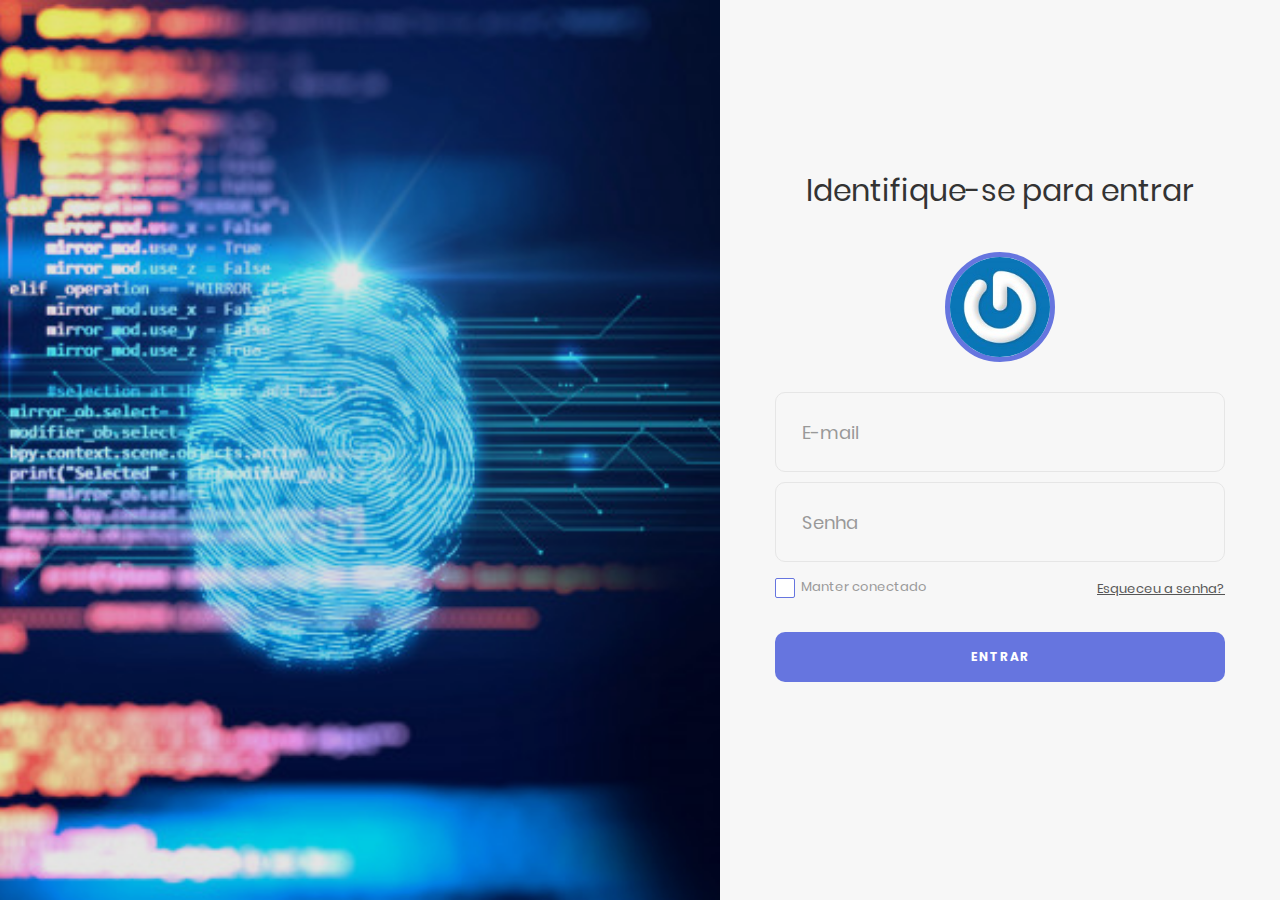
<file: index.html>
<!DOCTYPE html>
<html lang="en">

<head>
	<title>Growdev Login</title>
	<meta charset="UTF-8">
	<meta name="viewport" content="width=device-width, initial-scale=1">
	<link rel="stylesheet" type="text/css" href="./css/util.css">
	<link rel="stylesheet" type="text/css" href="./css/main.css">
</head>

<body style="background-color: #666666;">

	<div class="limiter">
		<div class="container-login100">
			<div class="wrap-login100">
				<div class="login100-form">
					<span class="login100-form-title p-b-43">
						Identifique-se para entrar
					</span>

					<div id="img-login">
						<div class="img-login-content">
							<img src="./images/user.jpg" id="foto" />
						</div>
					</div>

					<div class="wrap-input100">
						<input onblur="trocafoto()" class="input100" type="text" name="email" id="email" autocomplete="no" placeholder="E-mail">
						<span class="focus-input100"></span>
					</div>

					<div class="wrap-input100">
						<input class="input100" type="password" name="password" id="password" placeholder="Senha">
						<span class="focus-input100"></span>
					</div>

					<div class="flex-sb-m w-full p-t-3 p-b-32">
						<div class="contact100-form-checkbox">
							<input class="input-checkbox100" id="ckb1" type="checkbox" name="manter">
							<label class="label-checkbox100" for="ckb1">
								Manter conectado
							</label>
						</div>

						<div>
							<a href="#" class="txt1">
								Esqueceu a senha?
							</a>
						</div>
					</div>

					<div class="container-login100-form-btn">
						<button class="login100-form-btn" id="fazerlogin" onclick="entrar(event)">
							Entrar
						</button>
					</div>
				</div>

				<div class="login100-more" style="background-image: url('images/bg-01.jpg');">
				</div>
			</div>
		</div>
	</div>

	<script src="./scripts/users.data.js"></script>
	<script src="./scripts/script.js"></script>
</body>

</html>
</file>
<file: css/util.css>
/*[ FONT SIZE ]
///////////////////////////////////////////////////////////
*/
.fs-1 {font-size: 1px;}
.fs-2 {font-size: 2px;}
.fs-3 {font-size: 3px;}
.fs-4 {font-size: 4px;}
.fs-5 {font-size: 5px;}
.fs-6 {font-size: 6px;}
.fs-7 {font-size: 7px;}
.fs-8 {font-size: 8px;}
.fs-9 {font-size: 9px;}
.fs-10 {font-size: 10px;}
.fs-11 {font-size: 11px;}
.fs-12 {font-size: 12px;}
.fs-13 {font-size: 13px;}
.fs-14 {font-size: 14px;}
.fs-15 {font-size: 15px;}
.fs-16 {font-size: 16px;}
.fs-17 {font-size: 17px;}
.fs-18 {font-size: 18px;}
.fs-19 {font-size: 19px;}
.fs-20 {font-size: 20px;}
.fs-21 {font-size: 21px;}
.fs-22 {font-size: 22px;}
.fs-23 {font-size: 23px;}
.fs-24 {font-size: 24px;}
.fs-25 {font-size: 25px;}
.fs-26 {font-size: 26px;}
.fs-27 {font-size: 27px;}
.fs-28 {font-size: 28px;}
.fs-29 {font-size: 29px;}
.fs-30 {font-size: 30px;}
.fs-31 {font-size: 31px;}
.fs-32 {font-size: 32px;}
.fs-33 {font-size: 33px;}
.fs-34 {font-size: 34px;}
.fs-35 {font-size: 35px;}
.fs-36 {font-size: 36px;}
.fs-37 {font-size: 37px;}
.fs-38 {font-size: 38px;}
.fs-39 {font-size: 39px;}
.fs-40 {font-size: 40px;}
.fs-41 {font-size: 41px;}
.fs-42 {font-size: 42px;}
.fs-43 {font-size: 43px;}
.fs-44 {font-size: 44px;}
.fs-45 {font-size: 45px;}
.fs-46 {font-size: 46px;}
.fs-47 {font-size: 47px;}
.fs-48 {font-size: 48px;}
.fs-49 {font-size: 49px;}
.fs-50 {font-size: 50px;}
.fs-51 {font-size: 51px;}
.fs-52 {font-size: 52px;}
.fs-53 {font-size: 53px;}
.fs-54 {font-size: 54px;}
.fs-55 {font-size: 55px;}
.fs-56 {font-size: 56px;}
.fs-57 {font-size: 57px;}
.fs-58 {font-size: 58px;}
.fs-59 {font-size: 59px;}
.fs-60 {font-size: 60px;}
.fs-61 {font-size: 61px;}
.fs-62 {font-size: 62px;}
.fs-63 {font-size: 63px;}
.fs-64 {font-size: 64px;}
.fs-65 {font-size: 65px;}
.fs-66 {font-size: 66px;}
.fs-67 {font-size: 67px;}
.fs-68 {font-size: 68px;}
.fs-69 {font-size: 69px;}
.fs-70 {font-size: 70px;}
.fs-71 {font-size: 71px;}
.fs-72 {font-size: 72px;}
.fs-73 {font-size: 73px;}
.fs-74 {font-size: 74px;}
.fs-75 {font-size: 75px;}
.fs-76 {font-size: 76px;}
.fs-77 {font-size: 77px;}
.fs-78 {font-size: 78px;}
.fs-79 {font-size: 79px;}
.fs-80 {font-size: 80px;}
.fs-81 {font-size: 81px;}
.fs-82 {font-size: 82px;}
.fs-83 {font-size: 83px;}
.fs-84 {font-size: 84px;}
.fs-85 {font-size: 85px;}
.fs-86 {font-size: 86px;}
.fs-87 {font-size: 87px;}
.fs-88 {font-size: 88px;}
.fs-89 {font-size: 89px;}
.fs-90 {font-size: 90px;}
.fs-91 {font-size: 91px;}
.fs-92 {font-size: 92px;}
.fs-93 {font-size: 93px;}
.fs-94 {font-size: 94px;}
.fs-95 {font-size: 95px;}
.fs-96 {font-size: 96px;}
.fs-97 {font-size: 97px;}
.fs-98 {font-size: 98px;}
.fs-99 {font-size: 99px;}
.fs-100 {font-size: 100px;}
.fs-101 {font-size: 101px;}
.fs-102 {font-size: 102px;}
.fs-103 {font-size: 103px;}
.fs-104 {font-size: 104px;}
.fs-105 {font-size: 105px;}
.fs-106 {font-size: 106px;}
.fs-107 {font-size: 107px;}
.fs-108 {font-size: 108px;}
.fs-109 {font-size: 109px;}
.fs-110 {font-size: 110px;}
.fs-111 {font-size: 111px;}
.fs-112 {font-size: 112px;}
.fs-113 {font-size: 113px;}
.fs-114 {font-size: 114px;}
.fs-115 {font-size: 115px;}
.fs-116 {font-size: 116px;}
.fs-117 {font-size: 117px;}
.fs-118 {font-size: 118px;}
.fs-119 {font-size: 119px;}
.fs-120 {font-size: 120px;}
.fs-121 {font-size: 121px;}
.fs-122 {font-size: 122px;}
.fs-123 {font-size: 123px;}
.fs-124 {font-size: 124px;}
.fs-125 {font-size: 125px;}
.fs-126 {font-size: 126px;}
.fs-127 {font-size: 127px;}
.fs-128 {font-size: 128px;}
.fs-129 {font-size: 129px;}
.fs-130 {font-size: 130px;}
.fs-131 {font-size: 131px;}
.fs-132 {font-size: 132px;}
.fs-133 {font-size: 133px;}
.fs-134 {font-size: 134px;}
.fs-135 {font-size: 135px;}
.fs-136 {font-size: 136px;}
.fs-137 {font-size: 137px;}
.fs-138 {font-size: 138px;}
.fs-139 {font-size: 139px;}
.fs-140 {font-size: 140px;}
.fs-141 {font-size: 141px;}
.fs-142 {font-size: 142px;}
.fs-143 {font-size: 143px;}
.fs-144 {font-size: 144px;}
.fs-145 {font-size: 145px;}
.fs-146 {font-size: 146px;}
.fs-147 {font-size: 147px;}
.fs-148 {font-size: 148px;}
.fs-149 {font-size: 149px;}
.fs-150 {font-size: 150px;}
.fs-151 {font-size: 151px;}
.fs-152 {font-size: 152px;}
.fs-153 {font-size: 153px;}
.fs-154 {font-size: 154px;}
.fs-155 {font-size: 155px;}
.fs-156 {font-size: 156px;}
.fs-157 {font-size: 157px;}
.fs-158 {font-size: 158px;}
.fs-159 {font-size: 159px;}
.fs-160 {font-size: 160px;}
.fs-161 {font-size: 161px;}
.fs-162 {font-size: 162px;}
.fs-163 {font-size: 163px;}
.fs-164 {font-size: 164px;}
.fs-165 {font-size: 165px;}
.fs-166 {font-size: 166px;}
.fs-167 {font-size: 167px;}
.fs-168 {font-size: 168px;}
.fs-169 {font-size: 169px;}
.fs-170 {font-size: 170px;}
.fs-171 {font-size: 171px;}
.fs-172 {font-size: 172px;}
.fs-173 {font-size: 173px;}
.fs-174 {font-size: 174px;}
.fs-175 {font-size: 175px;}
.fs-176 {font-size: 176px;}
.fs-177 {font-size: 177px;}
.fs-178 {font-size: 178px;}
.fs-179 {font-size: 179px;}
.fs-180 {font-size: 180px;}
.fs-181 {font-size: 181px;}
.fs-182 {font-size: 182px;}
.fs-183 {font-size: 183px;}
.fs-184 {font-size: 184px;}
.fs-185 {font-size: 185px;}
.fs-186 {font-size: 186px;}
.fs-187 {font-size: 187px;}
.fs-188 {font-size: 188px;}
.fs-189 {font-size: 189px;}
.fs-190 {font-size: 190px;}
.fs-191 {font-size: 191px;}
.fs-192 {font-size: 192px;}
.fs-193 {font-size: 193px;}
.fs-194 {font-size: 194px;}
.fs-195 {font-size: 195px;}
.fs-196 {font-size: 196px;}
.fs-197 {font-size: 197px;}
.fs-198 {font-size: 198px;}
.fs-199 {font-size: 199px;}
.fs-200 {font-size: 200px;}

/*[ PADDING ]
///////////////////////////////////////////////////////////
*/
.p-t-0 {padding-top: 0px;}
.p-t-1 {padding-top: 1px;}
.p-t-2 {padding-top: 2px;}
.p-t-3 {padding-top: 3px;}
.p-t-4 {padding-top: 4px;}
.p-t-5 {padding-top: 5px;}
.p-t-6 {padding-top: 6px;}
.p-t-7 {padding-top: 7px;}
.p-t-8 {padding-top: 8px;}
.p-t-9 {padding-top: 9px;}
.p-t-10 {padding-top: 10px;}
.p-t-11 {padding-top: 11px;}
.p-t-12 {padding-top: 12px;}
.p-t-13 {padding-top: 13px;}
.p-t-14 {padding-top: 14px;}
.p-t-15 {padding-top: 15px;}
.p-t-16 {padding-top: 16px;}
.p-t-17 {padding-top: 17px;}
.p-t-18 {padding-top: 18px;}
.p-t-19 {padding-top: 19px;}
.p-t-20 {padding-top: 20px;}
.p-t-21 {padding-top: 21px;}
.p-t-22 {padding-top: 22px;}
.p-t-23 {padding-top: 23px;}
.p-t-24 {padding-top: 24px;}
.p-t-25 {padding-top: 25px;}
.p-t-26 {padding-top: 26px;}
.p-t-27 {padding-top: 27px;}
.p-t-28 {padding-top: 28px;}
.p-t-29 {padding-top: 29px;}
.p-t-30 {padding-top: 30px;}
.p-t-31 {padding-top: 31px;}
.p-t-32 {padding-top: 32px;}
.p-t-33 {padding-top: 33px;}
.p-t-34 {padding-top: 34px;}
.p-t-35 {padding-top: 35px;}
.p-t-36 {padding-top: 36px;}
.p-t-37 {padding-top: 37px;}
.p-t-38 {padding-top: 38px;}
.p-t-39 {padding-top: 39px;}
.p-t-40 {padding-top: 40px;}
.p-t-41 {padding-top: 41px;}
.p-t-42 {padding-top: 42px;}
.p-t-43 {padding-top: 43px;}
.p-t-44 {padding-top: 44px;}
.p-t-45 {padding-top: 45px;}
.p-t-46 {padding-top: 46px;}
.p-t-47 {padding-top: 47px;}
.p-t-48 {padding-top: 48px;}
.p-t-49 {padding-top: 49px;}
.p-t-50 {padding-top: 50px;}
.p-t-51 {padding-top: 51px;}
.p-t-52 {padding-top: 52px;}
.p-t-53 {padding-top: 53px;}
.p-t-54 {padding-top: 54px;}
.p-t-55 {padding-top: 55px;}
.p-t-56 {padding-top: 56px;}
.p-t-57 {padding-top: 57px;}
.p-t-58 {padding-top: 58px;}
.p-t-59 {padding-top: 59px;}
.p-t-60 {padding-top: 60px;}
.p-t-61 {padding-top: 61px;}
.p-t-62 {padding-top: 62px;}
.p-t-63 {padding-top: 63px;}
.p-t-64 {padding-top: 64px;}
.p-t-65 {padding-top: 65px;}
.p-t-66 {padding-top: 66px;}
.p-t-67 {padding-top: 67px;}
.p-t-68 {padding-top: 68px;}
.p-t-69 {padding-top: 69px;}
.p-t-70 {padding-top: 70px;}
.p-t-71 {padding-top: 71px;}
.p-t-72 {padding-top: 72px;}
.p-t-73 {padding-top: 73px;}
.p-t-74 {padding-top: 74px;}
.p-t-75 {padding-top: 75px;}
.p-t-76 {padding-top: 76px;}
.p-t-77 {padding-top: 77px;}
.p-t-78 {padding-top: 78px;}
.p-t-79 {padding-top: 79px;}
.p-t-80 {padding-top: 80px;}
.p-t-81 {padding-top: 81px;}
.p-t-82 {padding-top: 82px;}
.p-t-83 {padding-top: 83px;}
.p-t-84 {padding-top: 84px;}
.p-t-85 {padding-top: 85px;}
.p-t-86 {padding-top: 86px;}
.p-t-87 {padding-top: 87px;}
.p-t-88 {padding-top: 88px;}
.p-t-89 {padding-top: 89px;}
.p-t-90 {padding-top: 90px;}
.p-t-91 {padding-top: 91px;}
.p-t-92 {padding-top: 92px;}
.p-t-93 {padding-top: 93px;}
.p-t-94 {padding-top: 94px;}
.p-t-95 {padding-top: 95px;}
.p-t-96 {padding-top: 96px;}
.p-t-97 {padding-top: 97px;}
.p-t-98 {padding-top: 98px;}
.p-t-99 {padding-top: 99px;}
.p-t-100 {padding-top: 100px;}
.p-t-101 {padding-top: 101px;}
.p-t-102 {padding-top: 102px;}
.p-t-103 {padding-top: 103px;}
.p-t-104 {padding-top: 104px;}
.p-t-105 {padding-top: 105px;}
.p-t-106 {padding-top: 106px;}
.p-t-107 {padding-top: 107px;}
.p-t-108 {padding-top: 108px;}
.p-t-109 {padding-top: 109px;}
.p-t-110 {padding-top: 110px;}
.p-t-111 {padding-top: 111px;}
.p-t-112 {padding-top: 112px;}
.p-t-113 {padding-top: 113px;}
.p-t-114 {padding-top: 114px;}
.p-t-115 {padding-top: 115px;}
.p-t-116 {padding-top: 116px;}
.p-t-117 {padding-top: 117px;}
.p-t-118 {padding-top: 118px;}
.p-t-119 {padding-top: 119px;}
.p-t-120 {padding-top: 120px;}
.p-t-121 {padding-top: 121px;}
.p-t-122 {padding-top: 122px;}
.p-t-123 {padding-top: 123px;}
.p-t-124 {padding-top: 124px;}
.p-t-125 {padding-top: 125px;}
.p-t-126 {padding-top: 126px;}
.p-t-127 {padding-top: 127px;}
.p-t-128 {padding-top: 128px;}
.p-t-129 {padding-top: 129px;}
.p-t-130 {padding-top: 130px;}
.p-t-131 {padding-top: 131px;}
.p-t-132 {padding-top: 132px;}
.p-t-133 {padding-top: 133px;}
.p-t-134 {padding-top: 134px;}
.p-t-135 {padding-top: 135px;}
.p-t-136 {padding-top: 136px;}
.p-t-137 {padding-top: 137px;}
.p-t-138 {padding-top: 138px;}
.p-t-139 {padding-top: 139px;}
.p-t-140 {padding-top: 140px;}
.p-t-141 {padding-top: 141px;}
.p-t-142 {padding-top: 142px;}
.p-t-143 {padding-top: 143px;}
.p-t-144 {padding-top: 144px;}
.p-t-145 {padding-top: 145px;}
.p-t-146 {padding-top: 146px;}
.p-t-147 {padding-top: 147px;}
.p-t-148 {padding-top: 148px;}
.p-t-149 {padding-top: 149px;}
.p-t-150 {padding-top: 150px;}
.p-t-151 {padding-top: 151px;}
.p-t-152 {padding-top: 152px;}
.p-t-153 {padding-top: 153px;}
.p-t-154 {padding-top: 154px;}
.p-t-155 {padding-top: 155px;}
.p-t-156 {padding-top: 156px;}
.p-t-157 {padding-top: 157px;}
.p-t-158 {padding-top: 158px;}
.p-t-159 {padding-top: 159px;}
.p-t-160 {padding-top: 160px;}
.p-t-161 {padding-top: 161px;}
.p-t-162 {padding-top: 162px;}
.p-t-163 {padding-top: 163px;}
.p-t-164 {padding-top: 164px;}
.p-t-165 {padding-top: 165px;}
.p-t-166 {padding-top: 166px;}
.p-t-167 {padding-top: 167px;}
.p-t-168 {padding-top: 168px;}
.p-t-169 {padding-top: 169px;}
.p-t-170 {padding-top: 170px;}
.p-t-171 {padding-top: 171px;}
.p-t-172 {padding-top: 172px;}
.p-t-173 {padding-top: 173px;}
.p-t-174 {padding-top: 174px;}
.p-t-175 {padding-top: 175px;}
.p-t-176 {padding-top: 176px;}
.p-t-177 {padding-top: 177px;}
.p-t-178 {padding-top: 178px;}
.p-t-179 {padding-top: 179px;}
.p-t-180 {padding-top: 180px;}
.p-t-181 {padding-top: 181px;}
.p-t-182 {padding-top: 182px;}
.p-t-183 {padding-top: 183px;}
.p-t-184 {padding-top: 184px;}
.p-t-185 {padding-top: 185px;}
.p-t-186 {padding-top: 186px;}
.p-t-187 {padding-top: 187px;}
.p-t-188 {padding-top: 188px;}
.p-t-189 {padding-top: 189px;}
.p-t-190 {padding-top: 190px;}
.p-t-191 {padding-top: 191px;}
.p-t-192 {padding-top: 192px;}
.p-t-193 {padding-top: 193px;}
.p-t-194 {padding-top: 194px;}
.p-t-195 {padding-top: 195px;}
.p-t-196 {padding-top: 196px;}
.p-t-197 {padding-top: 197px;}
.p-t-198 {padding-top: 198px;}
.p-t-199 {padding-top: 199px;}
.p-t-200 {padding-top: 200px;}
.p-t-201 {padding-top: 201px;}
.p-t-202 {padding-top: 202px;}
.p-t-203 {padding-top: 203px;}
.p-t-204 {padding-top: 204px;}
.p-t-205 {padding-top: 205px;}
.p-t-206 {padding-top: 206px;}
.p-t-207 {padding-top: 207px;}
.p-t-208 {padding-top: 208px;}
.p-t-209 {padding-top: 209px;}
.p-t-210 {padding-top: 210px;}
.p-t-211 {padding-top: 211px;}
.p-t-212 {padding-top: 212px;}
.p-t-213 {padding-top: 213px;}
.p-t-214 {padding-top: 214px;}
.p-t-215 {padding-top: 215px;}
.p-t-216 {padding-top: 216px;}
.p-t-217 {padding-top: 217px;}
.p-t-218 {padding-top: 218px;}
.p-t-219 {padding-top: 219px;}
.p-t-220 {padding-top: 220px;}
.p-t-221 {padding-top: 221px;}
.p-t-222 {padding-top: 222px;}
.p-t-223 {padding-top: 223px;}
.p-t-224 {padding-top: 224px;}
.p-t-225 {padding-top: 225px;}
.p-t-226 {padding-top: 226px;}
.p-t-227 {padding-top: 227px;}
.p-t-228 {padding-top: 228px;}
.p-t-229 {padding-top: 229px;}
.p-t-230 {padding-top: 230px;}
.p-t-231 {padding-top: 231px;}
.p-t-232 {padding-top: 232px;}
.p-t-233 {padding-top: 233px;}
.p-t-234 {padding-top: 234px;}
.p-t-235 {padding-top: 235px;}
.p-t-236 {padding-top: 236px;}
.p-t-237 {padding-top: 237px;}
.p-t-238 {padding-top: 238px;}
.p-t-239 {padding-top: 239px;}
.p-t-240 {padding-top: 240px;}
.p-t-241 {padding-top: 241px;}
.p-t-242 {padding-top: 242px;}
.p-t-243 {padding-top: 243px;}
.p-t-244 {padding-top: 244px;}
.p-t-245 {padding-top: 245px;}
.p-t-246 {padding-top: 246px;}
.p-t-247 {padding-top: 247px;}
.p-t-248 {padding-top: 248px;}
.p-t-249 {padding-top: 249px;}
.p-t-250 {padding-top: 250px;}
.p-b-0 {padding-bottom: 0px;}
.p-b-1 {padding-bottom: 1px;}
.p-b-2 {padding-bottom: 2px;}
.p-b-3 {padding-bottom: 3px;}
.p-b-4 {padding-bottom: 4px;}
.p-b-5 {padding-bottom: 5px;}
.p-b-6 {padding-bottom: 6px;}
.p-b-7 {padding-bottom: 7px;}
.p-b-8 {padding-bottom: 8px;}
.p-b-9 {padding-bottom: 9px;}
.p-b-10 {padding-bottom: 10px;}
.p-b-11 {padding-bottom: 11px;}
.p-b-12 {padding-bottom: 12px;}
.p-b-13 {padding-bottom: 13px;}
.p-b-14 {padding-bottom: 14px;}
.p-b-15 {padding-bottom: 15px;}
.p-b-16 {padding-bottom: 16px;}
.p-b-17 {padding-bottom: 17px;}
.p-b-18 {padding-bottom: 18px;}
.p-b-19 {padding-bottom: 19px;}
.p-b-20 {padding-bottom: 20px;}
.p-b-21 {padding-bottom: 21px;}
.p-b-22 {padding-bottom: 22px;}
.p-b-23 {padding-bottom: 23px;}
.p-b-24 {padding-bottom: 24px;}
.p-b-25 {padding-bottom: 25px;}
.p-b-26 {padding-bottom: 26px;}
.p-b-27 {padding-bottom: 27px;}
.p-b-28 {padding-bottom: 28px;}
.p-b-29 {padding-bottom: 29px;}
.p-b-30 {padding-bottom: 30px;}
.p-b-31 {padding-bottom: 31px;}
.p-b-32 {padding-bottom: 32px;}
.p-b-33 {padding-bottom: 33px;}
.p-b-34 {padding-bottom: 34px;}
.p-b-35 {padding-bottom: 35px;}
.p-b-36 {padding-bottom: 36px;}
.p-b-37 {padding-bottom: 37px;}
.p-b-38 {padding-bottom: 38px;}
.p-b-39 {padding-bottom: 39px;}
.p-b-40 {padding-bottom: 40px;}
.p-b-41 {padding-bottom: 41px;}
.p-b-42 {padding-bottom: 42px;}
.p-b-43 {padding-bottom: 43px;}
.p-b-44 {padding-bottom: 44px;}
.p-b-45 {padding-bottom: 45px;}
.p-b-46 {padding-bottom: 46px;}
.p-b-47 {padding-bottom: 47px;}
.p-b-48 {padding-bottom: 48px;}
.p-b-49 {padding-bottom: 49px;}
.p-b-50 {padding-bottom: 50px;}
.p-b-51 {padding-bottom: 51px;}
.p-b-52 {padding-bottom: 52px;}
.p-b-53 {padding-bottom: 53px;}
.p-b-54 {padding-bottom: 54px;}
.p-b-55 {padding-bottom: 55px;}
.p-b-56 {padding-bottom: 56px;}
.p-b-57 {padding-bottom: 57px;}
.p-b-58 {padding-bottom: 58px;}
.p-b-59 {padding-bottom: 59px;}
.p-b-60 {padding-bottom: 60px;}
.p-b-61 {padding-bottom: 61px;}
.p-b-62 {padding-bottom: 62px;}
.p-b-63 {padding-bottom: 63px;}
.p-b-64 {padding-bottom: 64px;}
.p-b-65 {padding-bottom: 65px;}
.p-b-66 {padding-bottom: 66px;}
.p-b-67 {padding-bottom: 67px;}
.p-b-68 {padding-bottom: 68px;}
.p-b-69 {padding-bottom: 69px;}
.p-b-70 {padding-bottom: 70px;}
.p-b-71 {padding-bottom: 71px;}
.p-b-72 {padding-bottom: 72px;}
.p-b-73 {padding-bottom: 73px;}
.p-b-74 {padding-bottom: 74px;}
.p-b-75 {padding-bottom: 75px;}
.p-b-76 {padding-bottom: 76px;}
.p-b-77 {padding-bottom: 77px;}
.p-b-78 {padding-bottom: 78px;}
.p-b-79 {padding-bottom: 79px;}
.p-b-80 {padding-bottom: 80px;}
.p-b-81 {padding-bottom: 81px;}
.p-b-82 {padding-bottom: 82px;}
.p-b-83 {padding-bottom: 83px;}
.p-b-84 {padding-bottom: 84px;}
.p-b-85 {padding-bottom: 85px;}
.p-b-86 {padding-bottom: 86px;}
.p-b-87 {padding-bottom: 87px;}
.p-b-88 {padding-bottom: 88px;}
.p-b-89 {padding-bottom: 89px;}
.p-b-90 {padding-bottom: 90px;}
.p-b-91 {padding-bottom: 91px;}
.p-b-92 {padding-bottom: 92px;}
.p-b-93 {padding-bottom: 93px;}
.p-b-94 {padding-bottom: 94px;}
.p-b-95 {padding-bottom: 95px;}
.p-b-96 {padding-bottom: 96px;}
.p-b-97 {padding-bottom: 97px;}
.p-b-98 {padding-bottom: 98px;}
.p-b-99 {padding-bottom: 99px;}
.p-b-100 {padding-bottom: 100px;}
.p-b-101 {padding-bottom: 101px;}
.p-b-102 {padding-bottom: 102px;}
.p-b-103 {padding-bottom: 103px;}
.p-b-104 {padding-bottom: 104px;}
.p-b-105 {padding-bottom: 105px;}
.p-b-106 {padding-bottom: 106px;}
.p-b-107 {padding-bottom: 107px;}
.p-b-108 {padding-bottom: 108px;}
.p-b-109 {padding-bottom: 109px;}
.p-b-110 {padding-bottom: 110px;}
.p-b-111 {padding-bottom: 111px;}
.p-b-112 {padding-bottom: 112px;}
.p-b-113 {padding-bottom: 113px;}
.p-b-114 {padding-bottom: 114px;}
.p-b-115 {padding-bottom: 115px;}
.p-b-116 {padding-bottom: 116px;}
.p-b-117 {padding-bottom: 117px;}
.p-b-118 {padding-bottom: 118px;}
.p-b-119 {padding-bottom: 119px;}
.p-b-120 {padding-bottom: 120px;}
.p-b-121 {padding-bottom: 121px;}
.p-b-122 {padding-bottom: 122px;}
.p-b-123 {padding-bottom: 123px;}
.p-b-124 {padding-bottom: 124px;}
.p-b-125 {padding-bottom: 125px;}
.p-b-126 {padding-bottom: 126px;}
.p-b-127 {padding-bottom: 127px;}
.p-b-128 {padding-bottom: 128px;}
.p-b-129 {padding-bottom: 129px;}
.p-b-130 {padding-bottom: 130px;}
.p-b-131 {padding-bottom: 131px;}
.p-b-132 {padding-bottom: 132px;}
.p-b-133 {padding-bottom: 133px;}
.p-b-134 {padding-bottom: 134px;}
.p-b-135 {padding-bottom: 135px;}
.p-b-136 {padding-bottom: 136px;}
.p-b-137 {padding-bottom: 137px;}
.p-b-138 {padding-bottom: 138px;}
.p-b-139 {padding-bottom: 139px;}
.p-b-140 {padding-bottom: 140px;}
.p-b-141 {padding-bottom: 141px;}
.p-b-142 {padding-bottom: 142px;}
.p-b-143 {padding-bottom: 143px;}
.p-b-144 {padding-bottom: 144px;}
.p-b-145 {padding-bottom: 145px;}
.p-b-146 {padding-bottom: 146px;}
.p-b-147 {padding-bottom: 147px;}
.p-b-148 {padding-bottom: 148px;}
.p-b-149 {padding-bottom: 149px;}
.p-b-150 {padding-bottom: 150px;}
.p-b-151 {padding-bottom: 151px;}
.p-b-152 {padding-bottom: 152px;}
.p-b-153 {padding-bottom: 153px;}
.p-b-154 {padding-bottom: 154px;}
.p-b-155 {padding-bottom: 155px;}
.p-b-156 {padding-bottom: 156px;}
.p-b-157 {padding-bottom: 157px;}
.p-b-158 {padding-bottom: 158px;}
.p-b-159 {padding-bottom: 159px;}
.p-b-160 {padding-bottom: 160px;}
.p-b-161 {padding-bottom: 161px;}
.p-b-162 {padding-bottom: 162px;}
.p-b-163 {padding-bottom: 163px;}
.p-b-164 {padding-bottom: 164px;}
.p-b-165 {padding-bottom: 165px;}
.p-b-166 {padding-bottom: 166px;}
.p-b-167 {padding-bottom: 167px;}
.p-b-168 {padding-bottom: 168px;}
.p-b-169 {padding-bottom: 169px;}
.p-b-170 {padding-bottom: 170px;}
.p-b-171 {padding-bottom: 171px;}
.p-b-172 {padding-bottom: 172px;}
.p-b-173 {padding-bottom: 173px;}
.p-b-174 {padding-bottom: 174px;}
.p-b-175 {padding-bottom: 175px;}
.p-b-176 {padding-bottom: 176px;}
.p-b-177 {padding-bottom: 177px;}
.p-b-178 {padding-bottom: 178px;}
.p-b-179 {padding-bottom: 179px;}
.p-b-180 {padding-bottom: 180px;}
.p-b-181 {padding-bottom: 181px;}
.p-b-182 {padding-bottom: 182px;}
.p-b-183 {padding-bottom: 183px;}
.p-b-184 {padding-bottom: 184px;}
.p-b-185 {padding-bottom: 185px;}
.p-b-186 {padding-bottom: 186px;}
.p-b-187 {padding-bottom: 187px;}
.p-b-188 {padding-bottom: 188px;}
.p-b-189 {padding-bottom: 189px;}
.p-b-190 {padding-bottom: 190px;}
.p-b-191 {padding-bottom: 191px;}
.p-b-192 {padding-bottom: 192px;}
.p-b-193 {padding-bottom: 193px;}
.p-b-194 {padding-bottom: 194px;}
.p-b-195 {padding-bottom: 195px;}
.p-b-196 {padding-bottom: 196px;}
.p-b-197 {padding-bottom: 197px;}
.p-b-198 {padding-bottom: 198px;}
.p-b-199 {padding-bottom: 199px;}
.p-b-200 {padding-bottom: 200px;}
.p-b-201 {padding-bottom: 201px;}
.p-b-202 {padding-bottom: 202px;}
.p-b-203 {padding-bottom: 203px;}
.p-b-204 {padding-bottom: 204px;}
.p-b-205 {padding-bottom: 205px;}
.p-b-206 {padding-bottom: 206px;}
.p-b-207 {padding-bottom: 207px;}
.p-b-208 {padding-bottom: 208px;}
.p-b-209 {padding-bottom: 209px;}
.p-b-210 {padding-bottom: 210px;}
.p-b-211 {padding-bottom: 211px;}
.p-b-212 {padding-bottom: 212px;}
.p-b-213 {padding-bottom: 213px;}
.p-b-214 {padding-bottom: 214px;}
.p-b-215 {padding-bottom: 215px;}
.p-b-216 {padding-bottom: 216px;}
.p-b-217 {padding-bottom: 217px;}
.p-b-218 {padding-bottom: 218px;}
.p-b-219 {padding-bottom: 219px;}
.p-b-220 {padding-bottom: 220px;}
.p-b-221 {padding-bottom: 221px;}
.p-b-222 {padding-bottom: 222px;}
.p-b-223 {padding-bottom: 223px;}
.p-b-224 {padding-bottom: 224px;}
.p-b-225 {padding-bottom: 225px;}
.p-b-226 {padding-bottom: 226px;}
.p-b-227 {padding-bottom: 227px;}
.p-b-228 {padding-bottom: 228px;}
.p-b-229 {padding-bottom: 229px;}
.p-b-230 {padding-bottom: 230px;}
.p-b-231 {padding-bottom: 231px;}
.p-b-232 {padding-bottom: 232px;}
.p-b-233 {padding-bottom: 233px;}
.p-b-234 {padding-bottom: 234px;}
.p-b-235 {padding-bottom: 235px;}
.p-b-236 {padding-bottom: 236px;}
.p-b-237 {padding-bottom: 237px;}
.p-b-238 {padding-bottom: 238px;}
.p-b-239 {padding-bottom: 239px;}
.p-b-240 {padding-bottom: 240px;}
.p-b-241 {padding-bottom: 241px;}
.p-b-242 {padding-bottom: 242px;}
.p-b-243 {padding-bottom: 243px;}
.p-b-244 {padding-bottom: 244px;}
.p-b-245 {padding-bottom: 245px;}
.p-b-246 {padding-bottom: 246px;}
.p-b-247 {padding-bottom: 247px;}
.p-b-248 {padding-bottom: 248px;}
.p-b-249 {padding-bottom: 249px;}
.p-b-250 {padding-bottom: 250px;}
.p-l-0 {padding-left: 0px;}
.p-l-1 {padding-left: 1px;}
.p-l-2 {padding-left: 2px;}
.p-l-3 {padding-left: 3px;}
.p-l-4 {padding-left: 4px;}
.p-l-5 {padding-left: 5px;}
.p-l-6 {padding-left: 6px;}
.p-l-7 {padding-left: 7px;}
.p-l-8 {padding-left: 8px;}
.p-l-9 {padding-left: 9px;}
.p-l-10 {padding-left: 10px;}
.p-l-11 {padding-left: 11px;}
.p-l-12 {padding-left: 12px;}
.p-l-13 {padding-left: 13px;}
.p-l-14 {padding-left: 14px;}
.p-l-15 {padding-left: 15px;}
.p-l-16 {padding-left: 16px;}
.p-l-17 {padding-left: 17px;}
.p-l-18 {padding-left: 18px;}
.p-l-19 {padding-left: 19px;}
.p-l-20 {padding-left: 20px;}
.p-l-21 {padding-left: 21px;}
.p-l-22 {padding-left: 22px;}
.p-l-23 {padding-left: 23px;}
.p-l-24 {padding-left: 24px;}
.p-l-25 {padding-left: 25px;}
.p-l-26 {padding-left: 26px;}
.p-l-27 {padding-left: 27px;}
.p-l-28 {padding-left: 28px;}
.p-l-29 {padding-left: 29px;}
.p-l-30 {padding-left: 30px;}
.p-l-31 {padding-left: 31px;}
.p-l-32 {padding-left: 32px;}
.p-l-33 {padding-left: 33px;}
.p-l-34 {padding-left: 34px;}
.p-l-35 {padding-left: 35px;}
.p-l-36 {padding-left: 36px;}
.p-l-37 {padding-left: 37px;}
.p-l-38 {padding-left: 38px;}
.p-l-39 {padding-left: 39px;}
.p-l-40 {padding-left: 40px;}
.p-l-41 {padding-left: 41px;}
.p-l-42 {padding-left: 42px;}
.p-l-43 {padding-left: 43px;}
.p-l-44 {padding-left: 44px;}
.p-l-45 {padding-left: 45px;}
.p-l-46 {padding-left: 46px;}
.p-l-47 {padding-left: 47px;}
.p-l-48 {padding-left: 48px;}
.p-l-49 {padding-left: 49px;}
.p-l-50 {padding-left: 50px;}
.p-l-51 {padding-left: 51px;}
.p-l-52 {padding-left: 52px;}
.p-l-53 {padding-left: 53px;}
.p-l-54 {padding-left: 54px;}
.p-l-55 {padding-left: 55px;}
.p-l-56 {padding-left: 56px;}
.p-l-57 {padding-left: 57px;}
.p-l-58 {padding-left: 58px;}
.p-l-59 {padding-left: 59px;}
.p-l-60 {padding-left: 60px;}
.p-l-61 {padding-left: 61px;}
.p-l-62 {padding-left: 62px;}
.p-l-63 {padding-left: 63px;}
.p-l-64 {padding-left: 64px;}
.p-l-65 {padding-left: 65px;}
.p-l-66 {padding-left: 66px;}
.p-l-67 {padding-left: 67px;}
.p-l-68 {padding-left: 68px;}
.p-l-69 {padding-left: 69px;}
.p-l-70 {padding-left: 70px;}
.p-l-71 {padding-left: 71px;}
.p-l-72 {padding-left: 72px;}
.p-l-73 {padding-left: 73px;}
.p-l-74 {padding-left: 74px;}
.p-l-75 {padding-left: 75px;}
.p-l-76 {padding-left: 76px;}
.p-l-77 {padding-left: 77px;}
.p-l-78 {padding-left: 78px;}
.p-l-79 {padding-left: 79px;}
.p-l-80 {padding-left: 80px;}
.p-l-81 {padding-left: 81px;}
.p-l-82 {padding-left: 82px;}
.p-l-83 {padding-left: 83px;}
.p-l-84 {padding-left: 84px;}
.p-l-85 {padding-left: 85px;}
.p-l-86 {padding-left: 86px;}
.p-l-87 {padding-left: 87px;}
.p-l-88 {padding-left: 88px;}
.p-l-89 {padding-left: 89px;}
.p-l-90 {padding-left: 90px;}
.p-l-91 {padding-left: 91px;}
.p-l-92 {padding-left: 92px;}
.p-l-93 {padding-left: 93px;}
.p-l-94 {padding-left: 94px;}
.p-l-95 {padding-left: 95px;}
.p-l-96 {padding-left: 96px;}
.p-l-97 {padding-left: 97px;}
.p-l-98 {padding-left: 98px;}
.p-l-99 {padding-left: 99px;}
.p-l-100 {padding-left: 100px;}
.p-l-101 {padding-left: 101px;}
.p-l-102 {padding-left: 102px;}
.p-l-103 {padding-left: 103px;}
.p-l-104 {padding-left: 104px;}
.p-l-105 {padding-left: 105px;}
.p-l-106 {padding-left: 106px;}
.p-l-107 {padding-left: 107px;}
.p-l-108 {padding-left: 108px;}
.p-l-109 {padding-left: 109px;}
.p-l-110 {padding-left: 110px;}
.p-l-111 {padding-left: 111px;}
.p-l-112 {padding-left: 112px;}
.p-l-113 {padding-left: 113px;}
.p-l-114 {padding-left: 114px;}
.p-l-115 {padding-left: 115px;}
.p-l-116 {padding-left: 116px;}
.p-l-117 {padding-left: 117px;}
.p-l-118 {padding-left: 118px;}
.p-l-119 {padding-left: 119px;}
.p-l-120 {padding-left: 120px;}
.p-l-121 {padding-left: 121px;}
.p-l-122 {padding-left: 122px;}
.p-l-123 {padding-left: 123px;}
.p-l-124 {padding-left: 124px;}
.p-l-125 {padding-left: 125px;}
.p-l-126 {padding-left: 126px;}
.p-l-127 {padding-left: 127px;}
.p-l-128 {padding-left: 128px;}
.p-l-129 {padding-left: 129px;}
.p-l-130 {padding-left: 130px;}
.p-l-131 {padding-left: 131px;}
.p-l-132 {padding-left: 132px;}
.p-l-133 {padding-left: 133px;}
.p-l-134 {padding-left: 134px;}
.p-l-135 {padding-left: 135px;}
.p-l-136 {padding-left: 136px;}
.p-l-137 {padding-left: 137px;}
.p-l-138 {padding-left: 138px;}
.p-l-139 {padding-left: 139px;}
.p-l-140 {padding-left: 140px;}
.p-l-141 {padding-left: 141px;}
.p-l-142 {padding-left: 142px;}
.p-l-143 {padding-left: 143px;}
.p-l-144 {padding-left: 144px;}
.p-l-145 {padding-left: 145px;}
.p-l-146 {padding-left: 146px;}
.p-l-147 {padding-left: 147px;}
.p-l-148 {padding-left: 148px;}
.p-l-149 {padding-left: 149px;}
.p-l-150 {padding-left: 150px;}
.p-l-151 {padding-left: 151px;}
.p-l-152 {padding-left: 152px;}
.p-l-153 {padding-left: 153px;}
.p-l-154 {padding-left: 154px;}
.p-l-155 {padding-left: 155px;}
.p-l-156 {padding-left: 156px;}
.p-l-157 {padding-left: 157px;}
.p-l-158 {padding-left: 158px;}
.p-l-159 {padding-left: 159px;}
.p-l-160 {padding-left: 160px;}
.p-l-161 {padding-left: 161px;}
.p-l-162 {padding-left: 162px;}
.p-l-163 {padding-left: 163px;}
.p-l-164 {padding-left: 164px;}
.p-l-165 {padding-left: 165px;}
.p-l-166 {padding-left: 166px;}
.p-l-167 {padding-left: 167px;}
.p-l-168 {padding-left: 168px;}
.p-l-169 {padding-left: 169px;}
.p-l-170 {padding-left: 170px;}
.p-l-171 {padding-left: 171px;}
.p-l-172 {padding-left: 172px;}
.p-l-173 {padding-left: 173px;}
.p-l-174 {padding-left: 174px;}
.p-l-175 {padding-left: 175px;}
.p-l-176 {padding-left: 176px;}
.p-l-177 {padding-left: 177px;}
.p-l-178 {padding-left: 178px;}
.p-l-179 {padding-left: 179px;}
.p-l-180 {padding-left: 180px;}
.p-l-181 {padding-left: 181px;}
.p-l-182 {padding-left: 182px;}
.p-l-183 {padding-left: 183px;}
.p-l-184 {padding-left: 184px;}
.p-l-185 {padding-left: 185px;}
.p-l-186 {padding-left: 186px;}
.p-l-187 {padding-left: 187px;}
.p-l-188 {padding-left: 188px;}
.p-l-189 {padding-left: 189px;}
.p-l-190 {padding-left: 190px;}
.p-l-191 {padding-left: 191px;}
.p-l-192 {padding-left: 192px;}
.p-l-193 {padding-left: 193px;}
.p-l-194 {padding-left: 194px;}
.p-l-195 {padding-left: 195px;}
.p-l-196 {padding-left: 196px;}
.p-l-197 {padding-left: 197px;}
.p-l-198 {padding-left: 198px;}
.p-l-199 {padding-left: 199px;}
.p-l-200 {padding-left: 200px;}
.p-l-201 {padding-left: 201px;}
.p-l-202 {padding-left: 202px;}
.p-l-203 {padding-left: 203px;}
.p-l-204 {padding-left: 204px;}
.p-l-205 {padding-left: 205px;}
.p-l-206 {padding-left: 206px;}
.p-l-207 {padding-left: 207px;}
.p-l-208 {padding-left: 208px;}
.p-l-209 {padding-left: 209px;}
.p-l-210 {padding-left: 210px;}
.p-l-211 {padding-left: 211px;}
.p-l-212 {padding-left: 212px;}
.p-l-213 {padding-left: 213px;}
.p-l-214 {padding-left: 214px;}
.p-l-215 {padding-left: 215px;}
.p-l-216 {padding-left: 216px;}
.p-l-217 {padding-left: 217px;}
.p-l-218 {padding-left: 218px;}
.p-l-219 {padding-left: 219px;}
.p-l-220 {padding-left: 220px;}
.p-l-221 {padding-left: 221px;}
.p-l-222 {padding-left: 222px;}
.p-l-223 {padding-left: 223px;}
.p-l-224 {padding-left: 224px;}
.p-l-225 {padding-left: 225px;}
.p-l-226 {padding-left: 226px;}
.p-l-227 {padding-left: 227px;}
.p-l-228 {padding-left: 228px;}
.p-l-229 {padding-left: 229px;}
.p-l-230 {padding-left: 230px;}
.p-l-231 {padding-left: 231px;}
.p-l-232 {padding-left: 232px;}
.p-l-233 {padding-left: 233px;}
.p-l-234 {padding-left: 234px;}
.p-l-235 {padding-left: 235px;}
.p-l-236 {padding-left: 236px;}
.p-l-237 {padding-left: 237px;}
.p-l-238 {padding-left: 238px;}
.p-l-239 {padding-left: 239px;}
.p-l-240 {padding-left: 240px;}
.p-l-241 {padding-left: 241px;}
.p-l-242 {padding-left: 242px;}
.p-l-243 {padding-left: 243px;}
.p-l-244 {padding-left: 244px;}
.p-l-245 {padding-left: 245px;}
.p-l-246 {padding-left: 246px;}
.p-l-247 {padding-left: 247px;}
.p-l-248 {padding-left: 248px;}
.p-l-249 {padding-left: 249px;}
.p-l-250 {padding-left: 250px;}
.p-r-0 {padding-right: 0px;}
.p-r-1 {padding-right: 1px;}
.p-r-2 {padding-right: 2px;}
.p-r-3 {padding-right: 3px;}
.p-r-4 {padding-right: 4px;}
.p-r-5 {padding-right: 5px;}
.p-r-6 {padding-right: 6px;}
.p-r-7 {padding-right: 7px;}
.p-r-8 {padding-right: 8px;}
.p-r-9 {padding-right: 9px;}
.p-r-10 {padding-right: 10px;}
.p-r-11 {padding-right: 11px;}
.p-r-12 {padding-right: 12px;}
.p-r-13 {padding-right: 13px;}
.p-r-14 {padding-right: 14px;}
.p-r-15 {padding-right: 15px;}
.p-r-16 {padding-right: 16px;}
.p-r-17 {padding-right: 17px;}
.p-r-18 {padding-right: 18px;}
.p-r-19 {padding-right: 19px;}
.p-r-20 {padding-right: 20px;}
.p-r-21 {padding-right: 21px;}
.p-r-22 {padding-right: 22px;}
.p-r-23 {padding-right: 23px;}
.p-r-24 {padding-right: 24px;}
.p-r-25 {padding-right: 25px;}
.p-r-26 {padding-right: 26px;}
.p-r-27 {padding-right: 27px;}
.p-r-28 {padding-right: 28px;}
.p-r-29 {padding-right: 29px;}
.p-r-30 {padding-right: 30px;}
.p-r-31 {padding-right: 31px;}
.p-r-32 {padding-right: 32px;}
.p-r-33 {padding-right: 33px;}
.p-r-34 {padding-right: 34px;}
.p-r-35 {padding-right: 35px;}
.p-r-36 {padding-right: 36px;}
.p-r-37 {padding-right: 37px;}
.p-r-38 {padding-right: 38px;}
.p-r-39 {padding-right: 39px;}
.p-r-40 {padding-right: 40px;}
.p-r-41 {padding-right: 41px;}
.p-r-42 {padding-right: 42px;}
.p-r-43 {padding-right: 43px;}
.p-r-44 {padding-right: 44px;}
.p-r-45 {padding-right: 45px;}
.p-r-46 {padding-right: 46px;}
.p-r-47 {padding-right: 47px;}
.p-r-48 {padding-right: 48px;}
.p-r-49 {padding-right: 49px;}
.p-r-50 {padding-right: 50px;}
.p-r-51 {padding-right: 51px;}
.p-r-52 {padding-right: 52px;}
.p-r-53 {padding-right: 53px;}
.p-r-54 {padding-right: 54px;}
.p-r-55 {padding-right: 55px;}
.p-r-56 {padding-right: 56px;}
.p-r-57 {padding-right: 57px;}
.p-r-58 {padding-right: 58px;}
.p-r-59 {padding-right: 59px;}
.p-r-60 {padding-right: 60px;}
.p-r-61 {padding-right: 61px;}
.p-r-62 {padding-right: 62px;}
.p-r-63 {padding-right: 63px;}
.p-r-64 {padding-right: 64px;}
.p-r-65 {padding-right: 65px;}
.p-r-66 {padding-right: 66px;}
.p-r-67 {padding-right: 67px;}
.p-r-68 {padding-right: 68px;}
.p-r-69 {padding-right: 69px;}
.p-r-70 {padding-right: 70px;}
.p-r-71 {padding-right: 71px;}
.p-r-72 {padding-right: 72px;}
.p-r-73 {padding-right: 73px;}
.p-r-74 {padding-right: 74px;}
.p-r-75 {padding-right: 75px;}
.p-r-76 {padding-right: 76px;}
.p-r-77 {padding-right: 77px;}
.p-r-78 {padding-right: 78px;}
.p-r-79 {padding-right: 79px;}
.p-r-80 {padding-right: 80px;}
.p-r-81 {padding-right: 81px;}
.p-r-82 {padding-right: 82px;}
.p-r-83 {padding-right: 83px;}
.p-r-84 {padding-right: 84px;}
.p-r-85 {padding-right: 85px;}
.p-r-86 {padding-right: 86px;}
.p-r-87 {padding-right: 87px;}
.p-r-88 {padding-right: 88px;}
.p-r-89 {padding-right: 89px;}
.p-r-90 {padding-right: 90px;}
.p-r-91 {padding-right: 91px;}
.p-r-92 {padding-right: 92px;}
.p-r-93 {padding-right: 93px;}
.p-r-94 {padding-right: 94px;}
.p-r-95 {padding-right: 95px;}
.p-r-96 {padding-right: 96px;}
.p-r-97 {padding-right: 97px;}
.p-r-98 {padding-right: 98px;}
.p-r-99 {padding-right: 99px;}
.p-r-100 {padding-right: 100px;}
.p-r-101 {padding-right: 101px;}
.p-r-102 {padding-right: 102px;}
.p-r-103 {padding-right: 103px;}
.p-r-104 {padding-right: 104px;}
.p-r-105 {padding-right: 105px;}
.p-r-106 {padding-right: 106px;}
.p-r-107 {padding-right: 107px;}
.p-r-108 {padding-right: 108px;}
.p-r-109 {padding-right: 109px;}
.p-r-110 {padding-right: 110px;}
.p-r-111 {padding-right: 111px;}
.p-r-112 {padding-right: 112px;}
.p-r-113 {padding-right: 113px;}
.p-r-114 {padding-right: 114px;}
.p-r-115 {padding-right: 115px;}
.p-r-116 {padding-right: 116px;}
.p-r-117 {padding-right: 117px;}
.p-r-118 {padding-right: 118px;}
.p-r-119 {padding-right: 119px;}
.p-r-120 {padding-right: 120px;}
.p-r-121 {padding-right: 121px;}
.p-r-122 {padding-right: 122px;}
.p-r-123 {padding-right: 123px;}
.p-r-124 {padding-right: 124px;}
.p-r-125 {padding-right: 125px;}
.p-r-126 {padding-right: 126px;}
.p-r-127 {padding-right: 127px;}
.p-r-128 {padding-right: 128px;}
.p-r-129 {padding-right: 129px;}
.p-r-130 {padding-right: 130px;}
.p-r-131 {padding-right: 131px;}
.p-r-132 {padding-right: 132px;}
.p-r-133 {padding-right: 133px;}
.p-r-134 {padding-right: 134px;}
.p-r-135 {padding-right: 135px;}
.p-r-136 {padding-right: 136px;}
.p-r-137 {padding-right: 137px;}
.p-r-138 {padding-right: 138px;}
.p-r-139 {padding-right: 139px;}
.p-r-140 {padding-right: 140px;}
.p-r-141 {padding-right: 141px;}
.p-r-142 {padding-right: 142px;}
.p-r-143 {padding-right: 143px;}
.p-r-144 {padding-right: 144px;}
.p-r-145 {padding-right: 145px;}
.p-r-146 {padding-right: 146px;}
.p-r-147 {padding-right: 147px;}
.p-r-148 {padding-right: 148px;}
.p-r-149 {padding-right: 149px;}
.p-r-150 {padding-right: 150px;}
.p-r-151 {padding-right: 151px;}
.p-r-152 {padding-right: 152px;}
.p-r-153 {padding-right: 153px;}
.p-r-154 {padding-right: 154px;}
.p-r-155 {padding-right: 155px;}
.p-r-156 {padding-right: 156px;}
.p-r-157 {padding-right: 157px;}
.p-r-158 {padding-right: 158px;}
.p-r-159 {padding-right: 159px;}
.p-r-160 {padding-right: 160px;}
.p-r-161 {padding-right: 161px;}
.p-r-162 {padding-right: 162px;}
.p-r-163 {padding-right: 163px;}
.p-r-164 {padding-right: 164px;}
.p-r-165 {padding-right: 165px;}
.p-r-166 {padding-right: 166px;}
.p-r-167 {padding-right: 167px;}
.p-r-168 {padding-right: 168px;}
.p-r-169 {padding-right: 169px;}
.p-r-170 {padding-right: 170px;}
.p-r-171 {padding-right: 171px;}
.p-r-172 {padding-right: 172px;}
.p-r-173 {padding-right: 173px;}
.p-r-174 {padding-right: 174px;}
.p-r-175 {padding-right: 175px;}
.p-r-176 {padding-right: 176px;}
.p-r-177 {padding-right: 177px;}
.p-r-178 {padding-right: 178px;}
.p-r-179 {padding-right: 179px;}
.p-r-180 {padding-right: 180px;}
.p-r-181 {padding-right: 181px;}
.p-r-182 {padding-right: 182px;}
.p-r-183 {padding-right: 183px;}
.p-r-184 {padding-right: 184px;}
.p-r-185 {padding-right: 185px;}
.p-r-186 {padding-right: 186px;}
.p-r-187 {padding-right: 187px;}
.p-r-188 {padding-right: 188px;}
.p-r-189 {padding-right: 189px;}
.p-r-190 {padding-right: 190px;}
.p-r-191 {padding-right: 191px;}
.p-r-192 {padding-right: 192px;}
.p-r-193 {padding-right: 193px;}
.p-r-194 {padding-right: 194px;}
.p-r-195 {padding-right: 195px;}
.p-r-196 {padding-right: 196px;}
.p-r-197 {padding-right: 197px;}
.p-r-198 {padding-right: 198px;}
.p-r-199 {padding-right: 199px;}
.p-r-200 {padding-right: 200px;}
.p-r-201 {padding-right: 201px;}
.p-r-202 {padding-right: 202px;}
.p-r-203 {padding-right: 203px;}
.p-r-204 {padding-right: 204px;}
.p-r-205 {padding-right: 205px;}
.p-r-206 {padding-right: 206px;}
.p-r-207 {padding-right: 207px;}
.p-r-208 {padding-right: 208px;}
.p-r-209 {padding-right: 209px;}
.p-r-210 {padding-right: 210px;}
.p-r-211 {padding-right: 211px;}
.p-r-212 {padding-right: 212px;}
.p-r-213 {padding-right: 213px;}
.p-r-214 {padding-right: 214px;}
.p-r-215 {padding-right: 215px;}
.p-r-216 {padding-right: 216px;}
.p-r-217 {padding-right: 217px;}
.p-r-218 {padding-right: 218px;}
.p-r-219 {padding-right: 219px;}
.p-r-220 {padding-right: 220px;}
.p-r-221 {padding-right: 221px;}
.p-r-222 {padding-right: 222px;}
.p-r-223 {padding-right: 223px;}
.p-r-224 {padding-right: 224px;}
.p-r-225 {padding-right: 225px;}
.p-r-226 {padding-right: 226px;}
.p-r-227 {padding-right: 227px;}
.p-r-228 {padding-right: 228px;}
.p-r-229 {padding-right: 229px;}
.p-r-230 {padding-right: 230px;}
.p-r-231 {padding-right: 231px;}
.p-r-232 {padding-right: 232px;}
.p-r-233 {padding-right: 233px;}
.p-r-234 {padding-right: 234px;}
.p-r-235 {padding-right: 235px;}
.p-r-236 {padding-right: 236px;}
.p-r-237 {padding-right: 237px;}
.p-r-238 {padding-right: 238px;}
.p-r-239 {padding-right: 239px;}
.p-r-240 {padding-right: 240px;}
.p-r-241 {padding-right: 241px;}
.p-r-242 {padding-right: 242px;}
.p-r-243 {padding-right: 243px;}
.p-r-244 {padding-right: 244px;}
.p-r-245 {padding-right: 245px;}
.p-r-246 {padding-right: 246px;}
.p-r-247 {padding-right: 247px;}
.p-r-248 {padding-right: 248px;}
.p-r-249 {padding-right: 249px;}
.p-r-250 {padding-right: 250px;}

/*[ MARGIN ]
///////////////////////////////////////////////////////////
*/
.m-t-0 {margin-top: 0px;}
.m-t-1 {margin-top: 1px;}
.m-t-2 {margin-top: 2px;}
.m-t-3 {margin-top: 3px;}
.m-t-4 {margin-top: 4px;}
.m-t-5 {margin-top: 5px;}
.m-t-6 {margin-top: 6px;}
.m-t-7 {margin-top: 7px;}
.m-t-8 {margin-top: 8px;}
.m-t-9 {margin-top: 9px;}
.m-t-10 {margin-top: 10px;}
.m-t-11 {margin-top: 11px;}
.m-t-12 {margin-top: 12px;}
.m-t-13 {margin-top: 13px;}
.m-t-14 {margin-top: 14px;}
.m-t-15 {margin-top: 15px;}
.m-t-16 {margin-top: 16px;}
.m-t-17 {margin-top: 17px;}
.m-t-18 {margin-top: 18px;}
.m-t-19 {margin-top: 19px;}
.m-t-20 {margin-top: 20px;}
.m-t-21 {margin-top: 21px;}
.m-t-22 {margin-top: 22px;}
.m-t-23 {margin-top: 23px;}
.m-t-24 {margin-top: 24px;}
.m-t-25 {margin-top: 25px;}
.m-t-26 {margin-top: 26px;}
.m-t-27 {margin-top: 27px;}
.m-t-28 {margin-top: 28px;}
.m-t-29 {margin-top: 29px;}
.m-t-30 {margin-top: 30px;}
.m-t-31 {margin-top: 31px;}
.m-t-32 {margin-top: 32px;}
.m-t-33 {margin-top: 33px;}
.m-t-34 {margin-top: 34px;}
.m-t-35 {margin-top: 35px;}
.m-t-36 {margin-top: 36px;}
.m-t-37 {margin-top: 37px;}
.m-t-38 {margin-top: 38px;}
.m-t-39 {margin-top: 39px;}
.m-t-40 {margin-top: 40px;}
.m-t-41 {margin-top: 41px;}
.m-t-42 {margin-top: 42px;}
.m-t-43 {margin-top: 43px;}
.m-t-44 {margin-top: 44px;}
.m-t-45 {margin-top: 45px;}
.m-t-46 {margin-top: 46px;}
.m-t-47 {margin-top: 47px;}
.m-t-48 {margin-top: 48px;}
.m-t-49 {margin-top: 49px;}
.m-t-50 {margin-top: 50px;}
.m-t-51 {margin-top: 51px;}
.m-t-52 {margin-top: 52px;}
.m-t-53 {margin-top: 53px;}
.m-t-54 {margin-top: 54px;}
.m-t-55 {margin-top: 55px;}
.m-t-56 {margin-top: 56px;}
.m-t-57 {margin-top: 57px;}
.m-t-58 {margin-top: 58px;}
.m-t-59 {margin-top: 59px;}
.m-t-60 {margin-top: 60px;}
.m-t-61 {margin-top: 61px;}
.m-t-62 {margin-top: 62px;}
.m-t-63 {margin-top: 63px;}
.m-t-64 {margin-top: 64px;}
.m-t-65 {margin-top: 65px;}
.m-t-66 {margin-top: 66px;}
.m-t-67 {margin-top: 67px;}
.m-t-68 {margin-top: 68px;}
.m-t-69 {margin-top: 69px;}
.m-t-70 {margin-top: 70px;}
.m-t-71 {margin-top: 71px;}
.m-t-72 {margin-top: 72px;}
.m-t-73 {margin-top: 73px;}
.m-t-74 {margin-top: 74px;}
.m-t-75 {margin-top: 75px;}
.m-t-76 {margin-top: 76px;}
.m-t-77 {margin-top: 77px;}
.m-t-78 {margin-top: 78px;}
.m-t-79 {margin-top: 79px;}
.m-t-80 {margin-top: 80px;}
.m-t-81 {margin-top: 81px;}
.m-t-82 {margin-top: 82px;}
.m-t-83 {margin-top: 83px;}
.m-t-84 {margin-top: 84px;}
.m-t-85 {margin-top: 85px;}
.m-t-86 {margin-top: 86px;}
.m-t-87 {margin-top: 87px;}
.m-t-88 {margin-top: 88px;}
.m-t-89 {margin-top: 89px;}
.m-t-90 {margin-top: 90px;}
.m-t-91 {margin-top: 91px;}
.m-t-92 {margin-top: 92px;}
.m-t-93 {margin-top: 93px;}
.m-t-94 {margin-top: 94px;}
.m-t-95 {margin-top: 95px;}
.m-t-96 {margin-top: 96px;}
.m-t-97 {margin-top: 97px;}
.m-t-98 {margin-top: 98px;}
.m-t-99 {margin-top: 99px;}
.m-t-100 {margin-top: 100px;}
.m-t-101 {margin-top: 101px;}
.m-t-102 {margin-top: 102px;}
.m-t-103 {margin-top: 103px;}
.m-t-104 {margin-top: 104px;}
.m-t-105 {margin-top: 105px;}
.m-t-106 {margin-top: 106px;}
.m-t-107 {margin-top: 107px;}
.m-t-108 {margin-top: 108px;}
.m-t-109 {margin-top: 109px;}
.m-t-110 {margin-top: 110px;}
.m-t-111 {margin-top: 111px;}
.m-t-112 {margin-top: 112px;}
.m-t-113 {margin-top: 113px;}
.m-t-114 {margin-top: 114px;}
.m-t-115 {margin-top: 115px;}
.m-t-116 {margin-top: 116px;}
.m-t-117 {margin-top: 117px;}
.m-t-118 {margin-top: 118px;}
.m-t-119 {margin-top: 119px;}
.m-t-120 {margin-top: 120px;}
.m-t-121 {margin-top: 121px;}
.m-t-122 {margin-top: 122px;}
.m-t-123 {margin-top: 123px;}
.m-t-124 {margin-top: 124px;}
.m-t-125 {margin-top: 125px;}
.m-t-126 {margin-top: 126px;}
.m-t-127 {margin-top: 127px;}
.m-t-128 {margin-top: 128px;}
.m-t-129 {margin-top: 129px;}
.m-t-130 {margin-top: 130px;}
.m-t-131 {margin-top: 131px;}
.m-t-132 {margin-top: 132px;}
.m-t-133 {margin-top: 133px;}
.m-t-134 {margin-top: 134px;}
.m-t-135 {margin-top: 135px;}
.m-t-136 {margin-top: 136px;}
.m-t-137 {margin-top: 137px;}
.m-t-138 {margin-top: 138px;}
.m-t-139 {margin-top: 139px;}
.m-t-140 {margin-top: 140px;}
.m-t-141 {margin-top: 141px;}
.m-t-142 {margin-top: 142px;}
.m-t-143 {margin-top: 143px;}
.m-t-144 {margin-top: 144px;}
.m-t-145 {margin-top: 145px;}
.m-t-146 {margin-top: 146px;}
.m-t-147 {margin-top: 147px;}
.m-t-148 {margin-top: 148px;}
.m-t-149 {margin-top: 149px;}
.m-t-150 {margin-top: 150px;}
.m-t-151 {margin-top: 151px;}
.m-t-152 {margin-top: 152px;}
.m-t-153 {margin-top: 153px;}
.m-t-154 {margin-top: 154px;}
.m-t-155 {margin-top: 155px;}
.m-t-156 {margin-top: 156px;}
.m-t-157 {margin-top: 157px;}
.m-t-158 {margin-top: 158px;}
.m-t-159 {margin-top: 159px;}
.m-t-160 {margin-top: 160px;}
.m-t-161 {margin-top: 161px;}
.m-t-162 {margin-top: 162px;}
.m-t-163 {margin-top: 163px;}
.m-t-164 {margin-top: 164px;}
.m-t-165 {margin-top: 165px;}
.m-t-166 {margin-top: 166px;}
.m-t-167 {margin-top: 167px;}
.m-t-168 {margin-top: 168px;}
.m-t-169 {margin-top: 169px;}
.m-t-170 {margin-top: 170px;}
.m-t-171 {margin-top: 171px;}
.m-t-172 {margin-top: 172px;}
.m-t-173 {margin-top: 173px;}
.m-t-174 {margin-top: 174px;}
.m-t-175 {margin-top: 175px;}
.m-t-176 {margin-top: 176px;}
.m-t-177 {margin-top: 177px;}
.m-t-178 {margin-top: 178px;}
.m-t-179 {margin-top: 179px;}
.m-t-180 {margin-top: 180px;}
.m-t-181 {margin-top: 181px;}
.m-t-182 {margin-top: 182px;}
.m-t-183 {margin-top: 183px;}
.m-t-184 {margin-top: 184px;}
.m-t-185 {margin-top: 185px;}
.m-t-186 {margin-top: 186px;}
.m-t-187 {margin-top: 187px;}
.m-t-188 {margin-top: 188px;}
.m-t-189 {margin-top: 189px;}
.m-t-190 {margin-top: 190px;}
.m-t-191 {margin-top: 191px;}
.m-t-192 {margin-top: 192px;}
.m-t-193 {margin-top: 193px;}
.m-t-194 {margin-top: 194px;}
.m-t-195 {margin-top: 195px;}
.m-t-196 {margin-top: 196px;}
.m-t-197 {margin-top: 197px;}
.m-t-198 {margin-top: 198px;}
.m-t-199 {margin-top: 199px;}
.m-t-200 {margin-top: 200px;}
.m-t-201 {margin-top: 201px;}
.m-t-202 {margin-top: 202px;}
.m-t-203 {margin-top: 203px;}
.m-t-204 {margin-top: 204px;}
.m-t-205 {margin-top: 205px;}
.m-t-206 {margin-top: 206px;}
.m-t-207 {margin-top: 207px;}
.m-t-208 {margin-top: 208px;}
.m-t-209 {margin-top: 209px;}
.m-t-210 {margin-top: 210px;}
.m-t-211 {margin-top: 211px;}
.m-t-212 {margin-top: 212px;}
.m-t-213 {margin-top: 213px;}
.m-t-214 {margin-top: 214px;}
.m-t-215 {margin-top: 215px;}
.m-t-216 {margin-top: 216px;}
.m-t-217 {margin-top: 217px;}
.m-t-218 {margin-top: 218px;}
.m-t-219 {margin-top: 219px;}
.m-t-220 {margin-top: 220px;}
.m-t-221 {margin-top: 221px;}
.m-t-222 {margin-top: 222px;}
.m-t-223 {margin-top: 223px;}
.m-t-224 {margin-top: 224px;}
.m-t-225 {margin-top: 225px;}
.m-t-226 {margin-top: 226px;}
.m-t-227 {margin-top: 227px;}
.m-t-228 {margin-top: 228px;}
.m-t-229 {margin-top: 229px;}
.m-t-230 {margin-top: 230px;}
.m-t-231 {margin-top: 231px;}
.m-t-232 {margin-top: 232px;}
.m-t-233 {margin-top: 233px;}
.m-t-234 {margin-top: 234px;}
.m-t-235 {margin-top: 235px;}
.m-t-236 {margin-top: 236px;}
.m-t-237 {margin-top: 237px;}
.m-t-238 {margin-top: 238px;}
.m-t-239 {margin-top: 239px;}
.m-t-240 {margin-top: 240px;}
.m-t-241 {margin-top: 241px;}
.m-t-242 {margin-top: 242px;}
.m-t-243 {margin-top: 243px;}
.m-t-244 {margin-top: 244px;}
.m-t-245 {margin-top: 245px;}
.m-t-246 {margin-top: 246px;}
.m-t-247 {margin-top: 247px;}
.m-t-248 {margin-top: 248px;}
.m-t-249 {margin-top: 249px;}
.m-t-250 {margin-top: 250px;}
.m-b-0 {margin-bottom: 0px;}
.m-b-1 {margin-bottom: 1px;}
.m-b-2 {margin-bottom: 2px;}
.m-b-3 {margin-bottom: 3px;}
.m-b-4 {margin-bottom: 4px;}
.m-b-5 {margin-bottom: 5px;}
.m-b-6 {margin-bottom: 6px;}
.m-b-7 {margin-bottom: 7px;}
.m-b-8 {margin-bottom: 8px;}
.m-b-9 {margin-bottom: 9px;}
.m-b-10 {margin-bottom: 10px;}
.m-b-11 {margin-bottom: 11px;}
.m-b-12 {margin-bottom: 12px;}
.m-b-13 {margin-bottom: 13px;}
.m-b-14 {margin-bottom: 14px;}
.m-b-15 {margin-bottom: 15px;}
.m-b-16 {margin-bottom: 16px;}
.m-b-17 {margin-bottom: 17px;}
.m-b-18 {margin-bottom: 18px;}
.m-b-19 {margin-bottom: 19px;}
.m-b-20 {margin-bottom: 20px;}
.m-b-21 {margin-bottom: 21px;}
.m-b-22 {margin-bottom: 22px;}
.m-b-23 {margin-bottom: 23px;}
.m-b-24 {margin-bottom: 24px;}
.m-b-25 {margin-bottom: 25px;}
.m-b-26 {margin-bottom: 26px;}
.m-b-27 {margin-bottom: 27px;}
.m-b-28 {margin-bottom: 28px;}
.m-b-29 {margin-bottom: 29px;}
.m-b-30 {margin-bottom: 30px;}
.m-b-31 {margin-bottom: 31px;}
.m-b-32 {margin-bottom: 32px;}
.m-b-33 {margin-bottom: 33px;}
.m-b-34 {margin-bottom: 34px;}
.m-b-35 {margin-bottom: 35px;}
.m-b-36 {margin-bottom: 36px;}
.m-b-37 {margin-bottom: 37px;}
.m-b-38 {margin-bottom: 38px;}
.m-b-39 {margin-bottom: 39px;}
.m-b-40 {margin-bottom: 40px;}
.m-b-41 {margin-bottom: 41px;}
.m-b-42 {margin-bottom: 42px;}
.m-b-43 {margin-bottom: 43px;}
.m-b-44 {margin-bottom: 44px;}
.m-b-45 {margin-bottom: 45px;}
.m-b-46 {margin-bottom: 46px;}
.m-b-47 {margin-bottom: 47px;}
.m-b-48 {margin-bottom: 48px;}
.m-b-49 {margin-bottom: 49px;}
.m-b-50 {margin-bottom: 50px;}
.m-b-51 {margin-bottom: 51px;}
.m-b-52 {margin-bottom: 52px;}
.m-b-53 {margin-bottom: 53px;}
.m-b-54 {margin-bottom: 54px;}
.m-b-55 {margin-bottom: 55px;}
.m-b-56 {margin-bottom: 56px;}
.m-b-57 {margin-bottom: 57px;}
.m-b-58 {margin-bottom: 58px;}
.m-b-59 {margin-bottom: 59px;}
.m-b-60 {margin-bottom: 60px;}
.m-b-61 {margin-bottom: 61px;}
.m-b-62 {margin-bottom: 62px;}
.m-b-63 {margin-bottom: 63px;}
.m-b-64 {margin-bottom: 64px;}
.m-b-65 {margin-bottom: 65px;}
.m-b-66 {margin-bottom: 66px;}
.m-b-67 {margin-bottom: 67px;}
.m-b-68 {margin-bottom: 68px;}
.m-b-69 {margin-bottom: 69px;}
.m-b-70 {margin-bottom: 70px;}
.m-b-71 {margin-bottom: 71px;}
.m-b-72 {margin-bottom: 72px;}
.m-b-73 {margin-bottom: 73px;}
.m-b-74 {margin-bottom: 74px;}
.m-b-75 {margin-bottom: 75px;}
.m-b-76 {margin-bottom: 76px;}
.m-b-77 {margin-bottom: 77px;}
.m-b-78 {margin-bottom: 78px;}
.m-b-79 {margin-bottom: 79px;}
.m-b-80 {margin-bottom: 80px;}
.m-b-81 {margin-bottom: 81px;}
.m-b-82 {margin-bottom: 82px;}
.m-b-83 {margin-bottom: 83px;}
.m-b-84 {margin-bottom: 84px;}
.m-b-85 {margin-bottom: 85px;}
.m-b-86 {margin-bottom: 86px;}
.m-b-87 {margin-bottom: 87px;}
.m-b-88 {margin-bottom: 88px;}
.m-b-89 {margin-bottom: 89px;}
.m-b-90 {margin-bottom: 90px;}
.m-b-91 {margin-bottom: 91px;}
.m-b-92 {margin-bottom: 92px;}
.m-b-93 {margin-bottom: 93px;}
.m-b-94 {margin-bottom: 94px;}
.m-b-95 {margin-bottom: 95px;}
.m-b-96 {margin-bottom: 96px;}
.m-b-97 {margin-bottom: 97px;}
.m-b-98 {margin-bottom: 98px;}
.m-b-99 {margin-bottom: 99px;}
.m-b-100 {margin-bottom: 100px;}
.m-b-101 {margin-bottom: 101px;}
.m-b-102 {margin-bottom: 102px;}
.m-b-103 {margin-bottom: 103px;}
.m-b-104 {margin-bottom: 104px;}
.m-b-105 {margin-bottom: 105px;}
.m-b-106 {margin-bottom: 106px;}
.m-b-107 {margin-bottom: 107px;}
.m-b-108 {margin-bottom: 108px;}
.m-b-109 {margin-bottom: 109px;}
.m-b-110 {margin-bottom: 110px;}
.m-b-111 {margin-bottom: 111px;}
.m-b-112 {margin-bottom: 112px;}
.m-b-113 {margin-bottom: 113px;}
.m-b-114 {margin-bottom: 114px;}
.m-b-115 {margin-bottom: 115px;}
.m-b-116 {margin-bottom: 116px;}
.m-b-117 {margin-bottom: 117px;}
.m-b-118 {margin-bottom: 118px;}
.m-b-119 {margin-bottom: 119px;}
.m-b-120 {margin-bottom: 120px;}
.m-b-121 {margin-bottom: 121px;}
.m-b-122 {margin-bottom: 122px;}
.m-b-123 {margin-bottom: 123px;}
.m-b-124 {margin-bottom: 124px;}
.m-b-125 {margin-bottom: 125px;}
.m-b-126 {margin-bottom: 126px;}
.m-b-127 {margin-bottom: 127px;}
.m-b-128 {margin-bottom: 128px;}
.m-b-129 {margin-bottom: 129px;}
.m-b-130 {margin-bottom: 130px;}
.m-b-131 {margin-bottom: 131px;}
.m-b-132 {margin-bottom: 132px;}
.m-b-133 {margin-bottom: 133px;}
.m-b-134 {margin-bottom: 134px;}
.m-b-135 {margin-bottom: 135px;}
.m-b-136 {margin-bottom: 136px;}
.m-b-137 {margin-bottom: 137px;}
.m-b-138 {margin-bottom: 138px;}
.m-b-139 {margin-bottom: 139px;}
.m-b-140 {margin-bottom: 140px;}
.m-b-141 {margin-bottom: 141px;}
.m-b-142 {margin-bottom: 142px;}
.m-b-143 {margin-bottom: 143px;}
.m-b-144 {margin-bottom: 144px;}
.m-b-145 {margin-bottom: 145px;}
.m-b-146 {margin-bottom: 146px;}
.m-b-147 {margin-bottom: 147px;}
.m-b-148 {margin-bottom: 148px;}
.m-b-149 {margin-bottom: 149px;}
.m-b-150 {margin-bottom: 150px;}
.m-b-151 {margin-bottom: 151px;}
.m-b-152 {margin-bottom: 152px;}
.m-b-153 {margin-bottom: 153px;}
.m-b-154 {margin-bottom: 154px;}
.m-b-155 {margin-bottom: 155px;}
.m-b-156 {margin-bottom: 156px;}
.m-b-157 {margin-bottom: 157px;}
.m-b-158 {margin-bottom: 158px;}
.m-b-159 {margin-bottom: 159px;}
.m-b-160 {margin-bottom: 160px;}
.m-b-161 {margin-bottom: 161px;}
.m-b-162 {margin-bottom: 162px;}
.m-b-163 {margin-bottom: 163px;}
.m-b-164 {margin-bottom: 164px;}
.m-b-165 {margin-bottom: 165px;}
.m-b-166 {margin-bottom: 166px;}
.m-b-167 {margin-bottom: 167px;}
.m-b-168 {margin-bottom: 168px;}
.m-b-169 {margin-bottom: 169px;}
.m-b-170 {margin-bottom: 170px;}
.m-b-171 {margin-bottom: 171px;}
.m-b-172 {margin-bottom: 172px;}
.m-b-173 {margin-bottom: 173px;}
.m-b-174 {margin-bottom: 174px;}
.m-b-175 {margin-bottom: 175px;}
.m-b-176 {margin-bottom: 176px;}
.m-b-177 {margin-bottom: 177px;}
.m-b-178 {margin-bottom: 178px;}
.m-b-179 {margin-bottom: 179px;}
.m-b-180 {margin-bottom: 180px;}
.m-b-181 {margin-bottom: 181px;}
.m-b-182 {margin-bottom: 182px;}
.m-b-183 {margin-bottom: 183px;}
.m-b-184 {margin-bottom: 184px;}
.m-b-185 {margin-bottom: 185px;}
.m-b-186 {margin-bottom: 186px;}
.m-b-187 {margin-bottom: 187px;}
.m-b-188 {margin-bottom: 188px;}
.m-b-189 {margin-bottom: 189px;}
.m-b-190 {margin-bottom: 190px;}
.m-b-191 {margin-bottom: 191px;}
.m-b-192 {margin-bottom: 192px;}
.m-b-193 {margin-bottom: 193px;}
.m-b-194 {margin-bottom: 194px;}
.m-b-195 {margin-bottom: 195px;}
.m-b-196 {margin-bottom: 196px;}
.m-b-197 {margin-bottom: 197px;}
.m-b-198 {margin-bottom: 198px;}
.m-b-199 {margin-bottom: 199px;}
.m-b-200 {margin-bottom: 200px;}
.m-b-201 {margin-bottom: 201px;}
.m-b-202 {margin-bottom: 202px;}
.m-b-203 {margin-bottom: 203px;}
.m-b-204 {margin-bottom: 204px;}
.m-b-205 {margin-bottom: 205px;}
.m-b-206 {margin-bottom: 206px;}
.m-b-207 {margin-bottom: 207px;}
.m-b-208 {margin-bottom: 208px;}
.m-b-209 {margin-bottom: 209px;}
.m-b-210 {margin-bottom: 210px;}
.m-b-211 {margin-bottom: 211px;}
.m-b-212 {margin-bottom: 212px;}
.m-b-213 {margin-bottom: 213px;}
.m-b-214 {margin-bottom: 214px;}
.m-b-215 {margin-bottom: 215px;}
.m-b-216 {margin-bottom: 216px;}
.m-b-217 {margin-bottom: 217px;}
.m-b-218 {margin-bottom: 218px;}
.m-b-219 {margin-bottom: 219px;}
.m-b-220 {margin-bottom: 220px;}
.m-b-221 {margin-bottom: 221px;}
.m-b-222 {margin-bottom: 222px;}
.m-b-223 {margin-bottom: 223px;}
.m-b-224 {margin-bottom: 224px;}
.m-b-225 {margin-bottom: 225px;}
.m-b-226 {margin-bottom: 226px;}
.m-b-227 {margin-bottom: 227px;}
.m-b-228 {margin-bottom: 228px;}
.m-b-229 {margin-bottom: 229px;}
.m-b-230 {margin-bottom: 230px;}
.m-b-231 {margin-bottom: 231px;}
.m-b-232 {margin-bottom: 232px;}
.m-b-233 {margin-bottom: 233px;}
.m-b-234 {margin-bottom: 234px;}
.m-b-235 {margin-bottom: 235px;}
.m-b-236 {margin-bottom: 236px;}
.m-b-237 {margin-bottom: 237px;}
.m-b-238 {margin-bottom: 238px;}
.m-b-239 {margin-bottom: 239px;}
.m-b-240 {margin-bottom: 240px;}
.m-b-241 {margin-bottom: 241px;}
.m-b-242 {margin-bottom: 242px;}
.m-b-243 {margin-bottom: 243px;}
.m-b-244 {margin-bottom: 244px;}
.m-b-245 {margin-bottom: 245px;}
.m-b-246 {margin-bottom: 246px;}
.m-b-247 {margin-bottom: 247px;}
.m-b-248 {margin-bottom: 248px;}
.m-b-249 {margin-bottom: 249px;}
.m-b-250 {margin-bottom: 250px;}
.m-l-0 {margin-left: 0px;}
.m-l-1 {margin-left: 1px;}
.m-l-2 {margin-left: 2px;}
.m-l-3 {margin-left: 3px;}
.m-l-4 {margin-left: 4px;}
.m-l-5 {margin-left: 5px;}
.m-l-6 {margin-left: 6px;}
.m-l-7 {margin-left: 7px;}
.m-l-8 {margin-left: 8px;}
.m-l-9 {margin-left: 9px;}
.m-l-10 {margin-left: 10px;}
.m-l-11 {margin-left: 11px;}
.m-l-12 {margin-left: 12px;}
.m-l-13 {margin-left: 13px;}
.m-l-14 {margin-left: 14px;}
.m-l-15 {margin-left: 15px;}
.m-l-16 {margin-left: 16px;}
.m-l-17 {margin-left: 17px;}
.m-l-18 {margin-left: 18px;}
.m-l-19 {margin-left: 19px;}
.m-l-20 {margin-left: 20px;}
.m-l-21 {margin-left: 21px;}
.m-l-22 {margin-left: 22px;}
.m-l-23 {margin-left: 23px;}
.m-l-24 {margin-left: 24px;}
.m-l-25 {margin-left: 25px;}
.m-l-26 {margin-left: 26px;}
.m-l-27 {margin-left: 27px;}
.m-l-28 {margin-left: 28px;}
.m-l-29 {margin-left: 29px;}
.m-l-30 {margin-left: 30px;}
.m-l-31 {margin-left: 31px;}
.m-l-32 {margin-left: 32px;}
.m-l-33 {margin-left: 33px;}
.m-l-34 {margin-left: 34px;}
.m-l-35 {margin-left: 35px;}
.m-l-36 {margin-left: 36px;}
.m-l-37 {margin-left: 37px;}
.m-l-38 {margin-left: 38px;}
.m-l-39 {margin-left: 39px;}
.m-l-40 {margin-left: 40px;}
.m-l-41 {margin-left: 41px;}
.m-l-42 {margin-left: 42px;}
.m-l-43 {margin-left: 43px;}
.m-l-44 {margin-left: 44px;}
.m-l-45 {margin-left: 45px;}
.m-l-46 {margin-left: 46px;}
.m-l-47 {margin-left: 47px;}
.m-l-48 {margin-left: 48px;}
.m-l-49 {margin-left: 49px;}
.m-l-50 {margin-left: 50px;}
.m-l-51 {margin-left: 51px;}
.m-l-52 {margin-left: 52px;}
.m-l-53 {margin-left: 53px;}
.m-l-54 {margin-left: 54px;}
.m-l-55 {margin-left: 55px;}
.m-l-56 {margin-left: 56px;}
.m-l-57 {margin-left: 57px;}
.m-l-58 {margin-left: 58px;}
.m-l-59 {margin-left: 59px;}
.m-l-60 {margin-left: 60px;}
.m-l-61 {margin-left: 61px;}
.m-l-62 {margin-left: 62px;}
.m-l-63 {margin-left: 63px;}
.m-l-64 {margin-left: 64px;}
.m-l-65 {margin-left: 65px;}
.m-l-66 {margin-left: 66px;}
.m-l-67 {margin-left: 67px;}
.m-l-68 {margin-left: 68px;}
.m-l-69 {margin-left: 69px;}
.m-l-70 {margin-left: 70px;}
.m-l-71 {margin-left: 71px;}
.m-l-72 {margin-left: 72px;}
.m-l-73 {margin-left: 73px;}
.m-l-74 {margin-left: 74px;}
.m-l-75 {margin-left: 75px;}
.m-l-76 {margin-left: 76px;}
.m-l-77 {margin-left: 77px;}
.m-l-78 {margin-left: 78px;}
.m-l-79 {margin-left: 79px;}
.m-l-80 {margin-left: 80px;}
.m-l-81 {margin-left: 81px;}
.m-l-82 {margin-left: 82px;}
.m-l-83 {margin-left: 83px;}
.m-l-84 {margin-left: 84px;}
.m-l-85 {margin-left: 85px;}
.m-l-86 {margin-left: 86px;}
.m-l-87 {margin-left: 87px;}
.m-l-88 {margin-left: 88px;}
.m-l-89 {margin-left: 89px;}
.m-l-90 {margin-left: 90px;}
.m-l-91 {margin-left: 91px;}
.m-l-92 {margin-left: 92px;}
.m-l-93 {margin-left: 93px;}
.m-l-94 {margin-left: 94px;}
.m-l-95 {margin-left: 95px;}
.m-l-96 {margin-left: 96px;}
.m-l-97 {margin-left: 97px;}
.m-l-98 {margin-left: 98px;}
.m-l-99 {margin-left: 99px;}
.m-l-100 {margin-left: 100px;}
.m-l-101 {margin-left: 101px;}
.m-l-102 {margin-left: 102px;}
.m-l-103 {margin-left: 103px;}
.m-l-104 {margin-left: 104px;}
.m-l-105 {margin-left: 105px;}
.m-l-106 {margin-left: 106px;}
.m-l-107 {margin-left: 107px;}
.m-l-108 {margin-left: 108px;}
.m-l-109 {margin-left: 109px;}
.m-l-110 {margin-left: 110px;}
.m-l-111 {margin-left: 111px;}
.m-l-112 {margin-left: 112px;}
.m-l-113 {margin-left: 113px;}
.m-l-114 {margin-left: 114px;}
.m-l-115 {margin-left: 115px;}
.m-l-116 {margin-left: 116px;}
.m-l-117 {margin-left: 117px;}
.m-l-118 {margin-left: 118px;}
.m-l-119 {margin-left: 119px;}
.m-l-120 {margin-left: 120px;}
.m-l-121 {margin-left: 121px;}
.m-l-122 {margin-left: 122px;}
.m-l-123 {margin-left: 123px;}
.m-l-124 {margin-left: 124px;}
.m-l-125 {margin-left: 125px;}
.m-l-126 {margin-left: 126px;}
.m-l-127 {margin-left: 127px;}
.m-l-128 {margin-left: 128px;}
.m-l-129 {margin-left: 129px;}
.m-l-130 {margin-left: 130px;}
.m-l-131 {margin-left: 131px;}
.m-l-132 {margin-left: 132px;}
.m-l-133 {margin-left: 133px;}
.m-l-134 {margin-left: 134px;}
.m-l-135 {margin-left: 135px;}
.m-l-136 {margin-left: 136px;}
.m-l-137 {margin-left: 137px;}
.m-l-138 {margin-left: 138px;}
.m-l-139 {margin-left: 139px;}
.m-l-140 {margin-left: 140px;}
.m-l-141 {margin-left: 141px;}
.m-l-142 {margin-left: 142px;}
.m-l-143 {margin-left: 143px;}
.m-l-144 {margin-left: 144px;}
.m-l-145 {margin-left: 145px;}
.m-l-146 {margin-left: 146px;}
.m-l-147 {margin-left: 147px;}
.m-l-148 {margin-left: 148px;}
.m-l-149 {margin-left: 149px;}
.m-l-150 {margin-left: 150px;}
.m-l-151 {margin-left: 151px;}
.m-l-152 {margin-left: 152px;}
.m-l-153 {margin-left: 153px;}
.m-l-154 {margin-left: 154px;}
.m-l-155 {margin-left: 155px;}
.m-l-156 {margin-left: 156px;}
.m-l-157 {margin-left: 157px;}
.m-l-158 {margin-left: 158px;}
.m-l-159 {margin-left: 159px;}
.m-l-160 {margin-left: 160px;}
.m-l-161 {margin-left: 161px;}
.m-l-162 {margin-left: 162px;}
.m-l-163 {margin-left: 163px;}
.m-l-164 {margin-left: 164px;}
.m-l-165 {margin-left: 165px;}
.m-l-166 {margin-left: 166px;}
.m-l-167 {margin-left: 167px;}
.m-l-168 {margin-left: 168px;}
.m-l-169 {margin-left: 169px;}
.m-l-170 {margin-left: 170px;}
.m-l-171 {margin-left: 171px;}
.m-l-172 {margin-left: 172px;}
.m-l-173 {margin-left: 173px;}
.m-l-174 {margin-left: 174px;}
.m-l-175 {margin-left: 175px;}
.m-l-176 {margin-left: 176px;}
.m-l-177 {margin-left: 177px;}
.m-l-178 {margin-left: 178px;}
.m-l-179 {margin-left: 179px;}
.m-l-180 {margin-left: 180px;}
.m-l-181 {margin-left: 181px;}
.m-l-182 {margin-left: 182px;}
.m-l-183 {margin-left: 183px;}
.m-l-184 {margin-left: 184px;}
.m-l-185 {margin-left: 185px;}
.m-l-186 {margin-left: 186px;}
.m-l-187 {margin-left: 187px;}
.m-l-188 {margin-left: 188px;}
.m-l-189 {margin-left: 189px;}
.m-l-190 {margin-left: 190px;}
.m-l-191 {margin-left: 191px;}
.m-l-192 {margin-left: 192px;}
.m-l-193 {margin-left: 193px;}
.m-l-194 {margin-left: 194px;}
.m-l-195 {margin-left: 195px;}
.m-l-196 {margin-left: 196px;}
.m-l-197 {margin-left: 197px;}
.m-l-198 {margin-left: 198px;}
.m-l-199 {margin-left: 199px;}
.m-l-200 {margin-left: 200px;}
.m-l-201 {margin-left: 201px;}
.m-l-202 {margin-left: 202px;}
.m-l-203 {margin-left: 203px;}
.m-l-204 {margin-left: 204px;}
.m-l-205 {margin-left: 205px;}
.m-l-206 {margin-left: 206px;}
.m-l-207 {margin-left: 207px;}
.m-l-208 {margin-left: 208px;}
.m-l-209 {margin-left: 209px;}
.m-l-210 {margin-left: 210px;}
.m-l-211 {margin-left: 211px;}
.m-l-212 {margin-left: 212px;}
.m-l-213 {margin-left: 213px;}
.m-l-214 {margin-left: 214px;}
.m-l-215 {margin-left: 215px;}
.m-l-216 {margin-left: 216px;}
.m-l-217 {margin-left: 217px;}
.m-l-218 {margin-left: 218px;}
.m-l-219 {margin-left: 219px;}
.m-l-220 {margin-left: 220px;}
.m-l-221 {margin-left: 221px;}
.m-l-222 {margin-left: 222px;}
.m-l-223 {margin-left: 223px;}
.m-l-224 {margin-left: 224px;}
.m-l-225 {margin-left: 225px;}
.m-l-226 {margin-left: 226px;}
.m-l-227 {margin-left: 227px;}
.m-l-228 {margin-left: 228px;}
.m-l-229 {margin-left: 229px;}
.m-l-230 {margin-left: 230px;}
.m-l-231 {margin-left: 231px;}
.m-l-232 {margin-left: 232px;}
.m-l-233 {margin-left: 233px;}
.m-l-234 {margin-left: 234px;}
.m-l-235 {margin-left: 235px;}
.m-l-236 {margin-left: 236px;}
.m-l-237 {margin-left: 237px;}
.m-l-238 {margin-left: 238px;}
.m-l-239 {margin-left: 239px;}
.m-l-240 {margin-left: 240px;}
.m-l-241 {margin-left: 241px;}
.m-l-242 {margin-left: 242px;}
.m-l-243 {margin-left: 243px;}
.m-l-244 {margin-left: 244px;}
.m-l-245 {margin-left: 245px;}
.m-l-246 {margin-left: 246px;}
.m-l-247 {margin-left: 247px;}
.m-l-248 {margin-left: 248px;}
.m-l-249 {margin-left: 249px;}
.m-l-250 {margin-left: 250px;}
.m-r-0 {margin-right: 0px;}
.m-r-1 {margin-right: 1px;}
.m-r-2 {margin-right: 2px;}
.m-r-3 {margin-right: 3px;}
.m-r-4 {margin-right: 4px;}
.m-r-5 {margin-right: 5px;}
.m-r-6 {margin-right: 6px;}
.m-r-7 {margin-right: 7px;}
.m-r-8 {margin-right: 8px;}
.m-r-9 {margin-right: 9px;}
.m-r-10 {margin-right: 10px;}
.m-r-11 {margin-right: 11px;}
.m-r-12 {margin-right: 12px;}
.m-r-13 {margin-right: 13px;}
.m-r-14 {margin-right: 14px;}
.m-r-15 {margin-right: 15px;}
.m-r-16 {margin-right: 16px;}
.m-r-17 {margin-right: 17px;}
.m-r-18 {margin-right: 18px;}
.m-r-19 {margin-right: 19px;}
.m-r-20 {margin-right: 20px;}
.m-r-21 {margin-right: 21px;}
.m-r-22 {margin-right: 22px;}
.m-r-23 {margin-right: 23px;}
.m-r-24 {margin-right: 24px;}
.m-r-25 {margin-right: 25px;}
.m-r-26 {margin-right: 26px;}
.m-r-27 {margin-right: 27px;}
.m-r-28 {margin-right: 28px;}
.m-r-29 {margin-right: 29px;}
.m-r-30 {margin-right: 30px;}
.m-r-31 {margin-right: 31px;}
.m-r-32 {margin-right: 32px;}
.m-r-33 {margin-right: 33px;}
.m-r-34 {margin-right: 34px;}
.m-r-35 {margin-right: 35px;}
.m-r-36 {margin-right: 36px;}
.m-r-37 {margin-right: 37px;}
.m-r-38 {margin-right: 38px;}
.m-r-39 {margin-right: 39px;}
.m-r-40 {margin-right: 40px;}
.m-r-41 {margin-right: 41px;}
.m-r-42 {margin-right: 42px;}
.m-r-43 {margin-right: 43px;}
.m-r-44 {margin-right: 44px;}
.m-r-45 {margin-right: 45px;}
.m-r-46 {margin-right: 46px;}
.m-r-47 {margin-right: 47px;}
.m-r-48 {margin-right: 48px;}
.m-r-49 {margin-right: 49px;}
.m-r-50 {margin-right: 50px;}
.m-r-51 {margin-right: 51px;}
.m-r-52 {margin-right: 52px;}
.m-r-53 {margin-right: 53px;}
.m-r-54 {margin-right: 54px;}
.m-r-55 {margin-right: 55px;}
.m-r-56 {margin-right: 56px;}
.m-r-57 {margin-right: 57px;}
.m-r-58 {margin-right: 58px;}
.m-r-59 {margin-right: 59px;}
.m-r-60 {margin-right: 60px;}
.m-r-61 {margin-right: 61px;}
.m-r-62 {margin-right: 62px;}
.m-r-63 {margin-right: 63px;}
.m-r-64 {margin-right: 64px;}
.m-r-65 {margin-right: 65px;}
.m-r-66 {margin-right: 66px;}
.m-r-67 {margin-right: 67px;}
.m-r-68 {margin-right: 68px;}
.m-r-69 {margin-right: 69px;}
.m-r-70 {margin-right: 70px;}
.m-r-71 {margin-right: 71px;}
.m-r-72 {margin-right: 72px;}
.m-r-73 {margin-right: 73px;}
.m-r-74 {margin-right: 74px;}
.m-r-75 {margin-right: 75px;}
.m-r-76 {margin-right: 76px;}
.m-r-77 {margin-right: 77px;}
.m-r-78 {margin-right: 78px;}
.m-r-79 {margin-right: 79px;}
.m-r-80 {margin-right: 80px;}
.m-r-81 {margin-right: 81px;}
.m-r-82 {margin-right: 82px;}
.m-r-83 {margin-right: 83px;}
.m-r-84 {margin-right: 84px;}
.m-r-85 {margin-right: 85px;}
.m-r-86 {margin-right: 86px;}
.m-r-87 {margin-right: 87px;}
.m-r-88 {margin-right: 88px;}
.m-r-89 {margin-right: 89px;}
.m-r-90 {margin-right: 90px;}
.m-r-91 {margin-right: 91px;}
.m-r-92 {margin-right: 92px;}
.m-r-93 {margin-right: 93px;}
.m-r-94 {margin-right: 94px;}
.m-r-95 {margin-right: 95px;}
.m-r-96 {margin-right: 96px;}
.m-r-97 {margin-right: 97px;}
.m-r-98 {margin-right: 98px;}
.m-r-99 {margin-right: 99px;}
.m-r-100 {margin-right: 100px;}
.m-r-101 {margin-right: 101px;}
.m-r-102 {margin-right: 102px;}
.m-r-103 {margin-right: 103px;}
.m-r-104 {margin-right: 104px;}
.m-r-105 {margin-right: 105px;}
.m-r-106 {margin-right: 106px;}
.m-r-107 {margin-right: 107px;}
.m-r-108 {margin-right: 108px;}
.m-r-109 {margin-right: 109px;}
.m-r-110 {margin-right: 110px;}
.m-r-111 {margin-right: 111px;}
.m-r-112 {margin-right: 112px;}
.m-r-113 {margin-right: 113px;}
.m-r-114 {margin-right: 114px;}
.m-r-115 {margin-right: 115px;}
.m-r-116 {margin-right: 116px;}
.m-r-117 {margin-right: 117px;}
.m-r-118 {margin-right: 118px;}
.m-r-119 {margin-right: 119px;}
.m-r-120 {margin-right: 120px;}
.m-r-121 {margin-right: 121px;}
.m-r-122 {margin-right: 122px;}
.m-r-123 {margin-right: 123px;}
.m-r-124 {margin-right: 124px;}
.m-r-125 {margin-right: 125px;}
.m-r-126 {margin-right: 126px;}
.m-r-127 {margin-right: 127px;}
.m-r-128 {margin-right: 128px;}
.m-r-129 {margin-right: 129px;}
.m-r-130 {margin-right: 130px;}
.m-r-131 {margin-right: 131px;}
.m-r-132 {margin-right: 132px;}
.m-r-133 {margin-right: 133px;}
.m-r-134 {margin-right: 134px;}
.m-r-135 {margin-right: 135px;}
.m-r-136 {margin-right: 136px;}
.m-r-137 {margin-right: 137px;}
.m-r-138 {margin-right: 138px;}
.m-r-139 {margin-right: 139px;}
.m-r-140 {margin-right: 140px;}
.m-r-141 {margin-right: 141px;}
.m-r-142 {margin-right: 142px;}
.m-r-143 {margin-right: 143px;}
.m-r-144 {margin-right: 144px;}
.m-r-145 {margin-right: 145px;}
.m-r-146 {margin-right: 146px;}
.m-r-147 {margin-right: 147px;}
.m-r-148 {margin-right: 148px;}
.m-r-149 {margin-right: 149px;}
.m-r-150 {margin-right: 150px;}
.m-r-151 {margin-right: 151px;}
.m-r-152 {margin-right: 152px;}
.m-r-153 {margin-right: 153px;}
.m-r-154 {margin-right: 154px;}
.m-r-155 {margin-right: 155px;}
.m-r-156 {margin-right: 156px;}
.m-r-157 {margin-right: 157px;}
.m-r-158 {margin-right: 158px;}
.m-r-159 {margin-right: 159px;}
.m-r-160 {margin-right: 160px;}
.m-r-161 {margin-right: 161px;}
.m-r-162 {margin-right: 162px;}
.m-r-163 {margin-right: 163px;}
.m-r-164 {margin-right: 164px;}
.m-r-165 {margin-right: 165px;}
.m-r-166 {margin-right: 166px;}
.m-r-167 {margin-right: 167px;}
.m-r-168 {margin-right: 168px;}
.m-r-169 {margin-right: 169px;}
.m-r-170 {margin-right: 170px;}
.m-r-171 {margin-right: 171px;}
.m-r-172 {margin-right: 172px;}
.m-r-173 {margin-right: 173px;}
.m-r-174 {margin-right: 174px;}
.m-r-175 {margin-right: 175px;}
.m-r-176 {margin-right: 176px;}
.m-r-177 {margin-right: 177px;}
.m-r-178 {margin-right: 178px;}
.m-r-179 {margin-right: 179px;}
.m-r-180 {margin-right: 180px;}
.m-r-181 {margin-right: 181px;}
.m-r-182 {margin-right: 182px;}
.m-r-183 {margin-right: 183px;}
.m-r-184 {margin-right: 184px;}
.m-r-185 {margin-right: 185px;}
.m-r-186 {margin-right: 186px;}
.m-r-187 {margin-right: 187px;}
.m-r-188 {margin-right: 188px;}
.m-r-189 {margin-right: 189px;}
.m-r-190 {margin-right: 190px;}
.m-r-191 {margin-right: 191px;}
.m-r-192 {margin-right: 192px;}
.m-r-193 {margin-right: 193px;}
.m-r-194 {margin-right: 194px;}
.m-r-195 {margin-right: 195px;}
.m-r-196 {margin-right: 196px;}
.m-r-197 {margin-right: 197px;}
.m-r-198 {margin-right: 198px;}
.m-r-199 {margin-right: 199px;}
.m-r-200 {margin-right: 200px;}
.m-r-201 {margin-right: 201px;}
.m-r-202 {margin-right: 202px;}
.m-r-203 {margin-right: 203px;}
.m-r-204 {margin-right: 204px;}
.m-r-205 {margin-right: 205px;}
.m-r-206 {margin-right: 206px;}
.m-r-207 {margin-right: 207px;}
.m-r-208 {margin-right: 208px;}
.m-r-209 {margin-right: 209px;}
.m-r-210 {margin-right: 210px;}
.m-r-211 {margin-right: 211px;}
.m-r-212 {margin-right: 212px;}
.m-r-213 {margin-right: 213px;}
.m-r-214 {margin-right: 214px;}
.m-r-215 {margin-right: 215px;}
.m-r-216 {margin-right: 216px;}
.m-r-217 {margin-right: 217px;}
.m-r-218 {margin-right: 218px;}
.m-r-219 {margin-right: 219px;}
.m-r-220 {margin-right: 220px;}
.m-r-221 {margin-right: 221px;}
.m-r-222 {margin-right: 222px;}
.m-r-223 {margin-right: 223px;}
.m-r-224 {margin-right: 224px;}
.m-r-225 {margin-right: 225px;}
.m-r-226 {margin-right: 226px;}
.m-r-227 {margin-right: 227px;}
.m-r-228 {margin-right: 228px;}
.m-r-229 {margin-right: 229px;}
.m-r-230 {margin-right: 230px;}
.m-r-231 {margin-right: 231px;}
.m-r-232 {margin-right: 232px;}
.m-r-233 {margin-right: 233px;}
.m-r-234 {margin-right: 234px;}
.m-r-235 {margin-right: 235px;}
.m-r-236 {margin-right: 236px;}
.m-r-237 {margin-right: 237px;}
.m-r-238 {margin-right: 238px;}
.m-r-239 {margin-right: 239px;}
.m-r-240 {margin-right: 240px;}
.m-r-241 {margin-right: 241px;}
.m-r-242 {margin-right: 242px;}
.m-r-243 {margin-right: 243px;}
.m-r-244 {margin-right: 244px;}
.m-r-245 {margin-right: 245px;}
.m-r-246 {margin-right: 246px;}
.m-r-247 {margin-right: 247px;}
.m-r-248 {margin-right: 248px;}
.m-r-249 {margin-right: 249px;}
.m-r-250 {margin-right: 250px;}
.m-l-r-auto {margin-left: auto;	margin-right: auto;}
.m-l-auto {margin-left: auto;}
.m-r-auto {margin-right: auto;}



/*[ TEXT ]
///////////////////////////////////////////////////////////
*/
/* ------------------------------------ */
.text-white {color: white;}
.text-black {color: black;}

.text-hov-white:hover {color: white;}

/* ------------------------------------ */
.text-up {text-transform: uppercase;}

/* ------------------------------------ */
.text-center {text-align: center;}
.text-left {text-align: left;}
.text-right {text-align: right;}
.text-middle {vertical-align: middle;}

/* ------------------------------------ */
.lh-1-0 {line-height: 1.0;}
.lh-1-1 {line-height: 1.1;}
.lh-1-2 {line-height: 1.2;}
.lh-1-3 {line-height: 1.3;}
.lh-1-4 {line-height: 1.4;}
.lh-1-5 {line-height: 1.5;}
.lh-1-6 {line-height: 1.6;}
.lh-1-7 {line-height: 1.7;}
.lh-1-8 {line-height: 1.8;}
.lh-1-9 {line-height: 1.9;}
.lh-2-0 {line-height: 2.0;}
.lh-2-1 {line-height: 2.1;}
.lh-2-2 {line-height: 2.2;}
.lh-2-3 {line-height: 2.3;}
.lh-2-4 {line-height: 2.4;}
.lh-2-5 {line-height: 2.5;}
.lh-2-6 {line-height: 2.6;}
.lh-2-7 {line-height: 2.7;}
.lh-2-8 {line-height: 2.8;}
.lh-2-9 {line-height: 2.9;}





/*[ SHAPE ]
///////////////////////////////////////////////////////////
*/

/*[ Display ]
-----------------------------------------------------------
*/
.dis-none {display: none;}
.dis-block {display: block;}
.dis-inline {display: inline;}
.dis-inline-block {display: inline-block;}
.dis-flex {
	display: -webkit-box;
	display: -webkit-flex;
	display: -moz-box;
	display: -ms-flexbox;
	display: flex;
}

/*[ Position ]
-----------------------------------------------------------
*/
.pos-relative {position: relative;}
.pos-absolute {position: absolute;}
.pos-fixed {position: fixed;}

/*[ float ]
-----------------------------------------------------------
*/
.float-l {float: left;}
.float-r {float: right;}


/*[ Width & Height ]
-----------------------------------------------------------
*/
.sizefull {
	width: 100%;
	height: 100%;
}
.w-full {width: 100%;}
.h-full {height: 100%;}
.max-w-full {max-width: 100%;}
.max-h-full {max-height: 100%;}
.min-w-full {min-width: 100%;}
.min-h-full {min-height: 100%;}

/*[ Top Bottom Left Right ]
-----------------------------------------------------------
*/
.top-0 {top: 0;}
.bottom-0 {bottom: 0;}
.left-0 {left: 0;}
.right-0 {right: 0;}

.top-auto {top: auto;}
.bottom-auto {bottom: auto;}
.left-auto {left: auto;}
.right-auto {right: auto;}


/*[ Opacity ]
-----------------------------------------------------------
*/
.op-0-0 {opacity: 0;}
.op-0-1 {opacity: 0.1;}
.op-0-2 {opacity: 0.2;}
.op-0-3 {opacity: 0.3;}
.op-0-4 {opacity: 0.4;}
.op-0-5 {opacity: 0.5;}
.op-0-6 {opacity: 0.6;}
.op-0-7 {opacity: 0.7;}
.op-0-8 {opacity: 0.8;}
.op-0-9 {opacity: 0.9;}
.op-1-0 {opacity: 1;}

/*[ Background ]
-----------------------------------------------------------
*/
.bgwhite {background-color: white;}
.bgblack {background-color: black;}



/*[ Wrap Picture ]
-----------------------------------------------------------
*/
.wrap-pic-w img {width: 100%;}
.wrap-pic-max-w img {max-width: 100%;}

/* ------------------------------------ */
.wrap-pic-h img {height: 100%;}
.wrap-pic-max-h img {max-height: 100%;}

/* ------------------------------------ */
.wrap-pic-cir {
	border-radius: 50%;
	overflow: hidden;
}
.wrap-pic-cir img {
	width: 100%;
}



/*[ Hover ]
-----------------------------------------------------------
*/
.hov-pointer:hover {cursor: pointer;}

/* ------------------------------------ */
.hov-img-zoom {
	display: block;
	overflow: hidden;
}
.hov-img-zoom img{
	width: 100%;
	-webkit-transition: all 0.6s;
    -o-transition: all 0.6s;
    -moz-transition: all 0.6s;
    transition: all 0.6s;
}
.hov-img-zoom:hover img {
	-webkit-transform: scale(1.1);
  	-moz-transform: scale(1.1);
  	-ms-transform: scale(1.1);
  	-o-transform: scale(1.1);
	transform: scale(1.1);
}



/*[  ]
-----------------------------------------------------------
*/
.bo-cir {border-radius: 50%;}

.of-hidden {overflow: hidden;}

.visible-false {visibility: hidden;}
.visible-true {visibility: visible;}




/*[ Transition ]
-----------------------------------------------------------
*/
.trans-0-1 {
	-webkit-transition: all 0.1s;
    -o-transition: all 0.1s;
    -moz-transition: all 0.1s;
    transition: all 0.1s;
}
.trans-0-2 {
	-webkit-transition: all 0.2s;
    -o-transition: all 0.2s;
    -moz-transition: all 0.2s;
    transition: all 0.2s;
}
.trans-0-3 {
	-webkit-transition: all 0.3s;
    -o-transition: all 0.3s;
    -moz-transition: all 0.3s;
    transition: all 0.3s;
}
.trans-0-4 {
	-webkit-transition: all 0.4s;
    -o-transition: all 0.4s;
    -moz-transition: all 0.4s;
    transition: all 0.4s;
}
.trans-0-5 {
	-webkit-transition: all 0.5s;
    -o-transition: all 0.5s;
    -moz-transition: all 0.5s;
    transition: all 0.5s;
}
.trans-0-6 {
	-webkit-transition: all 0.6s;
    -o-transition: all 0.6s;
    -moz-transition: all 0.6s;
    transition: all 0.6s;
}
.trans-0-9 {
	-webkit-transition: all 0.9s;
    -o-transition: all 0.9s;
    -moz-transition: all 0.9s;
    transition: all 0.9s;
}
.trans-1-0 {
	-webkit-transition: all 1s;
    -o-transition: all 1s;
    -moz-transition: all 1s;
    transition: all 1s;
}



/*[ Layout ]
///////////////////////////////////////////////////////////
*/

/*[ Flex ]
-----------------------------------------------------------
*/
/* ------------------------------------ */
.flex-w {
	display: -webkit-box;
	display: -webkit-flex;
	display: -moz-box;
	display: -ms-flexbox;
	display: flex;
	-webkit-flex-wrap: wrap;
	-moz-flex-wrap: wrap;
	-ms-flex-wrap: wrap;
	-o-flex-wrap: wrap;
	flex-wrap: wrap;
}

/* ------------------------------------ */
.flex-l {
	display: -webkit-box;
	display: -webkit-flex;
	display: -moz-box;
	display: -ms-flexbox;
	display: flex;
	justify-content: flex-start;
}

.flex-r {
	display: -webkit-box;
	display: -webkit-flex;
	display: -moz-box;
	display: -ms-flexbox;
	display: flex;
	justify-content: flex-end;
}

.flex-c {
	display: -webkit-box;
	display: -webkit-flex;
	display: -moz-box;
	display: -ms-flexbox;
	display: flex;
	justify-content: center;
}

.flex-sa {
	display: -webkit-box;
	display: -webkit-flex;
	display: -moz-box;
	display: -ms-flexbox;
	display: flex;
	justify-content: space-around;
}

.flex-sb {
	display: -webkit-box;
	display: -webkit-flex;
	display: -moz-box;
	display: -ms-flexbox;
	display: flex;
	justify-content: space-between;
}

/* ------------------------------------ */
.flex-t {
	display: -webkit-box;
	display: -webkit-flex;
	display: -moz-box;
	display: -ms-flexbox;
	display: flex;
	-ms-align-items: flex-start;
	align-items: flex-start;
}

.flex-b {
	display: -webkit-box;
	display: -webkit-flex;
	display: -moz-box;
	display: -ms-flexbox;
	display: flex;
	-ms-align-items: flex-end;
	align-items: flex-end;
}

.flex-m {
	display: -webkit-box;
	display: -webkit-flex;
	display: -moz-box;
	display: -ms-flexbox;
	display: flex;
	-ms-align-items: center;
	align-items: center;
}

.flex-str {
	display: -webkit-box;
	display: -webkit-flex;
	display: -moz-box;
	display: -ms-flexbox;
	display: flex;
	-ms-align-items: stretch;
	align-items: stretch;
}

/* ------------------------------------ */
.flex-row {
	display: -webkit-box;
	display: -webkit-flex;
	display: -moz-box;
	display: -ms-flexbox;
	display: flex;
	-webkit-flex-direction: row;
	-moz-flex-direction: row;
	-ms-flex-direction: row;
	-o-flex-direction: row;
	flex-direction: row;
}

.flex-row-rev {
	display: -webkit-box;
	display: -webkit-flex;
	display: -moz-box;
	display: -ms-flexbox;
	display: flex;
	-webkit-flex-direction: row-reverse;
	-moz-flex-direction: row-reverse;
	-ms-flex-direction: row-reverse;
	-o-flex-direction: row-reverse;
	flex-direction: row-reverse;
}

.flex-col {
	display: -webkit-box;
	display: -webkit-flex;
	display: -moz-box;
	display: -ms-flexbox;
	display: flex;
	-webkit-flex-direction: column;
	-moz-flex-direction: column;
	-ms-flex-direction: column;
	-o-flex-direction: column;
	flex-direction: column;
}

.flex-col-rev {
	display: -webkit-box;
	display: -webkit-flex;
	display: -moz-box;
	display: -ms-flexbox;
	display: flex;
	-webkit-flex-direction: column-reverse;
	-moz-flex-direction: column-reverse;
	-ms-flex-direction: column-reverse;
	-o-flex-direction: column-reverse;
	flex-direction: column-reverse;
}

/* ------------------------------------ */
.flex-c-m {
	display: -webkit-box;
	display: -webkit-flex;
	display: -moz-box;
	display: -ms-flexbox;
	display: flex;
	justify-content: center;
	-ms-align-items: center;
	align-items: center;
}

.flex-c-t {
	display: -webkit-box;
	display: -webkit-flex;
	display: -moz-box;
	display: -ms-flexbox;
	display: flex;
	justify-content: center;
	-ms-align-items: flex-start;
	align-items: flex-start;
}

.flex-c-b {
	display: -webkit-box;
	display: -webkit-flex;
	display: -moz-box;
	display: -ms-flexbox;
	display: flex;
	justify-content: center;
	-ms-align-items: flex-end;
	align-items: flex-end;
}

.flex-c-str {
	display: -webkit-box;
	display: -webkit-flex;
	display: -moz-box;
	display: -ms-flexbox;
	display: flex;
	justify-content: center;
	-ms-align-items: stretch;
	align-items: stretch;
}

.flex-l-m {
	display: -webkit-box;
	display: -webkit-flex;
	display: -moz-box;
	display: -ms-flexbox;
	display: flex;
	justify-content: flex-start;
	-ms-align-items: center;
	align-items: center;
}

.flex-r-m {
	display: -webkit-box;
	display: -webkit-flex;
	display: -moz-box;
	display: -ms-flexbox;
	display: flex;
	justify-content: flex-end;
	-ms-align-items: center;
	align-items: center;
}

.flex-sa-m {
	display: -webkit-box;
	display: -webkit-flex;
	display: -moz-box;
	display: -ms-flexbox;
	display: flex;
	justify-content: space-around;
	-ms-align-items: center;
	align-items: center;
}

.flex-sb-m {
	display: -webkit-box;
	display: -webkit-flex;
	display: -moz-box;
	display: -ms-flexbox;
	display: flex;
	justify-content: space-between;
	-ms-align-items: center;
	align-items: center;
}

/* ------------------------------------ */
.flex-col-l {
	display: -webkit-box;
	display: -webkit-flex;
	display: -moz-box;
	display: -ms-flexbox;
	display: flex;
	-webkit-flex-direction: column;
	-moz-flex-direction: column;
	-ms-flex-direction: column;
	-o-flex-direction: column;
	flex-direction: column;
	-ms-align-items: flex-start;
	align-items: flex-start;
}

.flex-col-r {
	display: -webkit-box;
	display: -webkit-flex;
	display: -moz-box;
	display: -ms-flexbox;
	display: flex;
	-webkit-flex-direction: column;
	-moz-flex-direction: column;
	-ms-flex-direction: column;
	-o-flex-direction: column;
	flex-direction: column;
	-ms-align-items: flex-end;
	align-items: flex-end;
}

.flex-col-c {
	display: -webkit-box;
	display: -webkit-flex;
	display: -moz-box;
	display: -ms-flexbox;
	display: flex;
	-webkit-flex-direction: column;
	-moz-flex-direction: column;
	-ms-flex-direction: column;
	-o-flex-direction: column;
	flex-direction: column;
	-ms-align-items: center;
	align-items: center;
}

.flex-col-l-m {
	display: -webkit-box;
	display: -webkit-flex;
	display: -moz-box;
	display: -ms-flexbox;
	display: flex;
	-webkit-flex-direction: column;
	-moz-flex-direction: column;
	-ms-flex-direction: column;
	-o-flex-direction: column;
	flex-direction: column;
	-ms-align-items: flex-start;
	align-items: flex-start;
	justify-content: center;
}

.flex-col-r-m {
	display: -webkit-box;
	display: -webkit-flex;
	display: -moz-box;
	display: -ms-flexbox;
	display: flex;
	-webkit-flex-direction: column;
	-moz-flex-direction: column;
	-ms-flex-direction: column;
	-o-flex-direction: column;
	flex-direction: column;
	-ms-align-items: flex-end;
	align-items: flex-end;
	justify-content: center;
}

.flex-col-c-m {
	display: -webkit-box;
	display: -webkit-flex;
	display: -moz-box;
	display: -ms-flexbox;
	display: flex;
	-webkit-flex-direction: column;
	-moz-flex-direction: column;
	-ms-flex-direction: column;
	-o-flex-direction: column;
	flex-direction: column;
	-ms-align-items: center;
	align-items: center;
	justify-content: center;
}

.flex-col-str {
	display: -webkit-box;
	display: -webkit-flex;
	display: -moz-box;
	display: -ms-flexbox;
	display: flex;
	-webkit-flex-direction: column;
	-moz-flex-direction: column;
	-ms-flex-direction: column;
	-o-flex-direction: column;
	flex-direction: column;
	-ms-align-items: stretch;
	align-items: stretch;
}

.flex-col-sb {
	display: -webkit-box;
	display: -webkit-flex;
	display: -moz-box;
	display: -ms-flexbox;
	display: flex;
	-webkit-flex-direction: column;
	-moz-flex-direction: column;
	-ms-flex-direction: column;
	-o-flex-direction: column;
	flex-direction: column;
	justify-content: space-between;
}

/* ------------------------------------ */
.flex-col-rev-l {
	display: -webkit-box;
	display: -webkit-flex;
	display: -moz-box;
	display: -ms-flexbox;
	display: flex;
	-webkit-flex-direction: column-reverse;
	-moz-flex-direction: column-reverse;
	-ms-flex-direction: column-reverse;
	-o-flex-direction: column-reverse;
	flex-direction: column-reverse;
	-ms-align-items: flex-start;
	align-items: flex-start;
}

.flex-col-rev-r {
	display: -webkit-box;
	display: -webkit-flex;
	display: -moz-box;
	display: -ms-flexbox;
	display: flex;
	-webkit-flex-direction: column-reverse;
	-moz-flex-direction: column-reverse;
	-ms-flex-direction: column-reverse;
	-o-flex-direction: column-reverse;
	flex-direction: column-reverse;
	-ms-align-items: flex-end;
	align-items: flex-end;
}

.flex-col-rev-c {
	display: -webkit-box;
	display: -webkit-flex;
	display: -moz-box;
	display: -ms-flexbox;
	display: flex;
	-webkit-flex-direction: column-reverse;
	-moz-flex-direction: column-reverse;
	-ms-flex-direction: column-reverse;
	-o-flex-direction: column-reverse;
	flex-direction: column-reverse;
	-ms-align-items: center;
	align-items: center;
}

.flex-col-rev-str {
	display: -webkit-box;
	display: -webkit-flex;
	display: -moz-box;
	display: -ms-flexbox;
	display: flex;
	-webkit-flex-direction: column-reverse;
	-moz-flex-direction: column-reverse;
	-ms-flex-direction: column-reverse;
	-o-flex-direction: column-reverse;
	flex-direction: column-reverse;
	-ms-align-items: stretch;
	align-items: stretch;
}


/*[ Absolute ]
-----------------------------------------------------------
*/
.ab-c-m {
	position: absolute;
	top: 50%;
	left: 50%;
	-webkit-transform: translate(-50%, -50%);
  	-moz-transform: translate(-50%, -50%);
  	-ms-transform: translate(-50%, -50%);
  	-o-transform: translate(-50%, -50%);
	transform: translate(-50%, -50%);
}

.ab-c-t {
	position: absolute;
	top: 0px;
	left: 50%;
	-webkit-transform: translateX(-50%);
  	-moz-transform: translateX(-50%);
  	-ms-transform: translateX(-50%);
  	-o-transform: translateX(-50%);
	transform: translateX(-50%);
}

.ab-c-b {
	position: absolute;
	bottom: 0px;
	left: 50%;
	-webkit-transform: translateX(-50%);
  	-moz-transform: translateX(-50%);
  	-ms-transform: translateX(-50%);
  	-o-transform: translateX(-50%);
	transform: translateX(-50%);
}

.ab-l-m {
	position: absolute;
	left: 0px;
	top: 50%;
	-webkit-transform: translateY(-50%);
  	-moz-transform: translateY(-50%);
  	-ms-transform: translateY(-50%);
  	-o-transform: translateY(-50%);
	transform: translateY(-50%);
}

.ab-r-m {
	position: absolute;
	right: 0px;
	top: 50%;
	-webkit-transform: translateY(-50%);
  	-moz-transform: translateY(-50%);
  	-ms-transform: translateY(-50%);
  	-o-transform: translateY(-50%);
	transform: translateY(-50%);
}

.ab-t-l {
	position: absolute;
	left: 0px;
	top: 0px;
}

.ab-t-r {
	position: absolute;
	right: 0px;
	top: 0px;
}

.ab-b-l {
	position: absolute;
	left: 0px;
	bottom: 0px;
}

.ab-b-r {
	position: absolute;
	right: 0px;
	bottom: 0px;
}
</file>
<file: css/main.css>
/*//////////////////////////////////////////////////////////////////
[ FONT ]*/

@font-face {
  font-family: Poppins-Regular;
  src: url('../fonts/poppins/Poppins-Regular.ttf'); 
}

@font-face {
  font-family: Poppins-Medium;
  src: url('../fonts/poppins/Poppins-Medium.ttf'); 
}

@font-face {
  font-family: Poppins-Bold;
  src: url('../fonts/poppins/Poppins-Bold.ttf'); 
}

@font-face {
  font-family: Poppins-SemiBold;
  src: url('../fonts/poppins/Poppins-SemiBold.ttf'); 
}

/*//////////////////////////////////////////////////////////////////
[ RESTYLE TAG ]*/

* {
	margin: 0px; 
	padding: 0px; 
	box-sizing: border-box;
}

body, html {
	height: 100%;
	font-family: Poppins-Regular, sans-serif;
}

/*---------------------------------------------*/
a {
	font-family: Poppins-Regular;
	font-size: 14px;
	line-height: 1.7;
	color: #666666;
	margin: 0px;
	transition: all 0.4s;
	-webkit-transition: all 0.4s;
  -o-transition: all 0.4s;
  -moz-transition: all 0.4s;
}

a:focus {
	outline: none !important;
}

a:hover {
	text-decoration: none;
  color: #6675df;
}

/*---------------------------------------------*/
h1,h2,h3,h4,h5,h6 {
	margin: 0px;
}

p {
	font-family: Poppins-Regular;
	font-size: 14px;
	line-height: 1.7;
	color: #666666;
	margin: 0px;
}

ul, li {
	margin: 0px;
	list-style-type: none;
}


/*---------------------------------------------*/
input {
	outline: none;
	border: none;
}

textarea {
  outline: none;
  border: none;
}

textarea:focus, input:focus {
  border-color: transparent !important;
}

input:focus::-webkit-input-placeholder { color:transparent; }
input:focus:-moz-placeholder { color:transparent; }
input:focus::-moz-placeholder { color:transparent; }
input:focus:-ms-input-placeholder { color:transparent; }

textarea:focus::-webkit-input-placeholder { color:transparent; }
textarea:focus:-moz-placeholder { color:transparent; }
textarea:focus::-moz-placeholder { color:transparent; }
textarea:focus:-ms-input-placeholder { color:transparent; }

input::-webkit-input-placeholder { color: #999999;}
input:-moz-placeholder { color: #999999;}
input::-moz-placeholder { color: #999999;}
input:-ms-input-placeholder { color: #999999;}

textarea::-webkit-input-placeholder { color: #999999;}
textarea:-moz-placeholder { color: #999999;}
textarea::-moz-placeholder { color: #999999;}
textarea:-ms-input-placeholder { color: #999999;}


label {
  display: block;
  margin: 0;
}

/*---------------------------------------------*/
button {
	outline: none !important;
	border: none;
	background: transparent;
}

button:hover {
	cursor: pointer;
}

iframe {
	border: none !important;
}

/*//////////////////////////////////////////////////////////////////
[ utility ]*/

/*==================================================================
[ Text ]*/
.txt1 {
  font-family: Poppins-Regular;
  font-size: 13px;
  line-height: 1.4;
  color: #555555;
}

.txt2 {
  font-family: Poppins-Regular;
  font-size: 13px;
  line-height: 1.4;
  color: #999999;
}


/*==================================================================
[ Size ]*/
.size1 {
  width: 355px;
  max-width: 100%;
}

.size2 {
  width: calc(100% - 43px);
}

/*==================================================================
[ Background ]*/
.bg1 {background: #3b5998;}
.bg2 {background: #1da1f2;}
.bg3 {background: #cd201f;}


/*//////////////////////////////////////////////////////////////////
[ login ]*/
.limiter {
  width: 100%;
  margin: 0 auto;
}

.container-login100 {
  width: 100%;  
  min-height: 100vh;
  display: -webkit-box;
  display: -webkit-flex;
  display: -moz-box;
  display: -ms-flexbox;
  display: flex;
  flex-wrap: wrap;
  justify-content: center;
  align-items: center;
  background: #f2f2f2;
}


.wrap-login100 {
  width: 100%;
  background: #fff;
  overflow: hidden;
  display: -webkit-box;
  display: -webkit-flex;
  display: -moz-box;
  display: -ms-flexbox;
  display: flex;
  flex-wrap: wrap;
  align-items: stretch;
  flex-direction: row-reverse;

}

/*==================================================================
[ login more ]*/
.login100-more {
  width: calc(100% - 560px);
  background-repeat: no-repeat;
  background-size: cover;
  background-position: center;
  position: relative;
  z-index: 1;
}

.login100-more::before {
  content: "";
  display: block;
  position: absolute;
  z-index: -1;
  width: 100%;
  height: 100%;
  top: 0;
  left: 0;
  background: rgba(0,0,0,0.1);
}



/*==================================================================
[ Form ]*/

.login100-form {
  width: 560px;
  min-height: 100vh;
  display: block;
  background-color: #f7f7f7;
  padding: 173px 55px 55px 55px;
}

.login100-form-title {
  width: 100%;
  display: block;
  font-family: Poppins-Regular;
  font-size: 30px;
  color: #333333;
  line-height: 1.2;
  text-align: center;
}



/*------------------------------------------------------------------
[ Input ]*/

.wrap-input100 {
  display: -webkit-box;
  display: -webkit-flex;
  display: -moz-box;
  display: -ms-flexbox;
  display: flex;
  flex-wrap: wrap;
  align-items: flex-end;
  width: 100%;
  height: 80px;
  position: relative;
  border: 1px solid #e6e6e6;
  border-radius: 10px;
  margin-bottom: 10px;
}

.label-input100 {
  font-family: Poppins-Regular;
  font-size: 18px;
  color: #999999;
  line-height: 1.2;

  display: block;
  position: absolute;
  pointer-events: none;
  width: 100%;
  padding-left: 24px;
  left: 0;
  top: 30px;

  -webkit-transition: all 0.4s;
  -o-transition: all 0.4s;
  -moz-transition: all 0.4s;
  transition: all 0.4s;
}

.input100 {
  display: block;
  width: 100%;
  background: transparent;
  font-family: Poppins-Regular;
  font-size: 18px;
  color: #555555;
  line-height: 1.2;
  padding: 0 26px;
}

input.input100 {
  height: 100%;
  -webkit-transition: all 0.4s;
  -o-transition: all 0.4s;
  -moz-transition: all 0.4s;
  transition: all 0.4s;
}

/*---------------------------------------------*/

.focus-input100 {
  position: absolute;
  display: block;
  width: calc(100% + 2px);
  height: calc(100% + 2px);
  top: -1px;
  left: -1px;
  pointer-events: none;
  border: 1px solid #6675df;
  border-radius: 10px;

  visibility: hidden;
  opacity: 0;

  -webkit-transition: all 0.4s;
  -o-transition: all 0.4s;
  -moz-transition: all 0.4s;
  transition: all 0.4s;

  -webkit-transform: scaleX(1.1) scaleY(1.3);
  -moz-transform: scaleX(1.1) scaleY(1.3);
  -ms-transform: scaleX(1.1) scaleY(1.3);
  -o-transform: scaleX(1.1) scaleY(1.3);
  transform: scaleX(1.1) scaleY(1.3);
}

.input100:focus + .focus-input100 {
  visibility: visible;
  opacity: 1;

  -webkit-transform: scale(1);
  -moz-transform: scale(1);
  -ms-transform: scale(1);
  -o-transform: scale(1);
  transform: scale(1);
}

.eff-focus-selection {
  visibility: visible;
  opacity: 1;

  -webkit-transform: scale(1);
  -moz-transform: scale(1);
  -ms-transform: scale(1);
  -o-transform: scale(1);
  transform: scale(1);
}

.input100:focus {
  height: 48px;
}

.input100:focus + .focus-input100 + .label-input100 {
  top: 14px;
  font-size: 13px;
}

.has-val {
  height: 48px !important;
}

.has-val + .focus-input100 + .label-input100 {
  top: 14px;
  font-size: 13px;
}

/*==================================================================
[ Restyle Checkbox ]*/

.input-checkbox100 {
  display: none;
}

.label-checkbox100 {
  font-family: Poppins-Regular;
  font-size: 13px;
  color: #999999;
  line-height: 1.4;

  display: block;
  position: relative;
  padding-left: 26px;
  cursor: pointer;
}

.label-checkbox100::before {
  content: "\f00c";
  font-family: FontAwesome;
  font-size: 13px;
  color: transparent;

  display: -webkit-box;
  display: -webkit-flex;
  display: -moz-box;
  display: -ms-flexbox;
  display: flex;
  justify-content: center;
  align-items: center;
  position: absolute;
  width: 18px;
  height: 18px;
  border-radius: 2px;
  background: #fff;
  border: 1px solid #6675df;
  left: 0;
  top: 50%;
  -webkit-transform: translateY(-50%);
  -moz-transform: translateY(-50%);
  -ms-transform: translateY(-50%);
  -o-transform: translateY(-50%);
  transform: translateY(-50%);
}

.input-checkbox100:checked + .label-checkbox100::before {
  color: #6675df;
}


/*------------------------------------------------------------------
[ Button ]*/
.container-login100-form-btn {
  width: 100%;
  display: -webkit-box;
  display: -webkit-flex;
  display: -moz-box;
  display: -ms-flexbox;
  display: flex;
  flex-wrap: wrap;
  justify-content: center;
}

.login100-form-btn {
  display: -webkit-box;
  display: -webkit-flex;
  display: -moz-box;
  display: -ms-flexbox;
  display: flex;
  justify-content: center;
  align-items: center;
  padding: 0 20px;
  width: 100%;
  height: 50px;
  border-radius: 10px;
  background: #6675df;

  font-family: Poppins-Bold;
  font-size: 12px;
  color: #fff;
  line-height: 1.2;
  text-transform: uppercase;
  letter-spacing: 1px;

  -webkit-transition: all 0.4s;
  -o-transition: all 0.4s;
  -moz-transition: all 0.4s;
  transition: all 0.4s;
}

.login100-form-btn:hover {
  background: #333333;
}



/*------------------------------------------------------------------
[ Responsive ]*/

@media (max-width: 992px) {
  .login100-form {
    width: 50%;
    padding-left: 30px;
    padding-right: 30px;
  }

  .login100-more {
    width: 50%;
  }
}

@media (max-width: 768px) {
  .login100-form {
    width: 100%;
  }

  .login100-more {
    display: none;
  }
}

@media (max-width: 576px) {
  .login100-form {
    padding-left: 15px;
    padding-right: 15px;
    padding-top: 70px;
  }
}


/*------------------------------------------------------------------
[ Alert validate ]*/

.validate-input {
  position: relative;
}

.alert-validate::before {
  content: attr(data-validate);
  position: absolute;
  z-index: 100;
  max-width: 70%;
  background-color: #fff;
  border: 1px solid #c80000;
  border-radius: 2px;
  padding: 4px 25px 4px 10px;
  top: 50%;
  -webkit-transform: translateY(-50%);
  -moz-transform: translateY(-50%);
  -ms-transform: translateY(-50%);
  -o-transform: translateY(-50%);
  transform: translateY(-50%);
  right: 12px;
  pointer-events: none;

  font-family: Poppins-Regular;
  color: #c80000;
  font-size: 13px;
  line-height: 1.4;
  text-align: left;

  visibility: hidden;
  opacity: 0;

  -webkit-transition: opacity 0.4s;
  -o-transition: opacity 0.4s;
  -moz-transition: opacity 0.4s;
  transition: opacity 0.4s;
}

.alert-validate::after {
  content: "\f12a";
  font-family: FontAwesome;
  display: block;
  position: absolute;
  z-index: 110;
  color: #c80000;
  font-size: 16px;
  top: 50%;
  -webkit-transform: translateY(-50%);
  -moz-transform: translateY(-50%);
  -ms-transform: translateY(-50%);
  -o-transform: translateY(-50%);
  transform: translateY(-50%);
  right: 18px;
}

.alert-validate:hover:before {
  visibility: visible;
  opacity: 1;
}

@media (max-width: 992px) {
  .alert-validate::before {
    visibility: visible;
    opacity: 1;
  }
}



/*==================================================================
[ Social ]*/
.login100-form-social-item {
  width: 36px;
  height: 36px;
  font-size: 18px;
  color: #fff;
  border-radius: 50%;
}

.login100-form-social-item:hover {
  background: #333333;
  color: #fff;
}


#img-login {
  display: flex;
  flex-direction: column;
  justify-items: center;
  align-items: center;
  padding-bottom: 30px;
}

.img-login-content {
  background-color: #FFF;
  border-radius: 50%;
  border: 5px solid #6675df;
  justify-items: center;
  display: flex;
  flex-direction: column;
  align-items: center;
}

.img-login-content img {
  width: 100px;
  height: 100px;
  border-radius: 50%;
}
</file>
